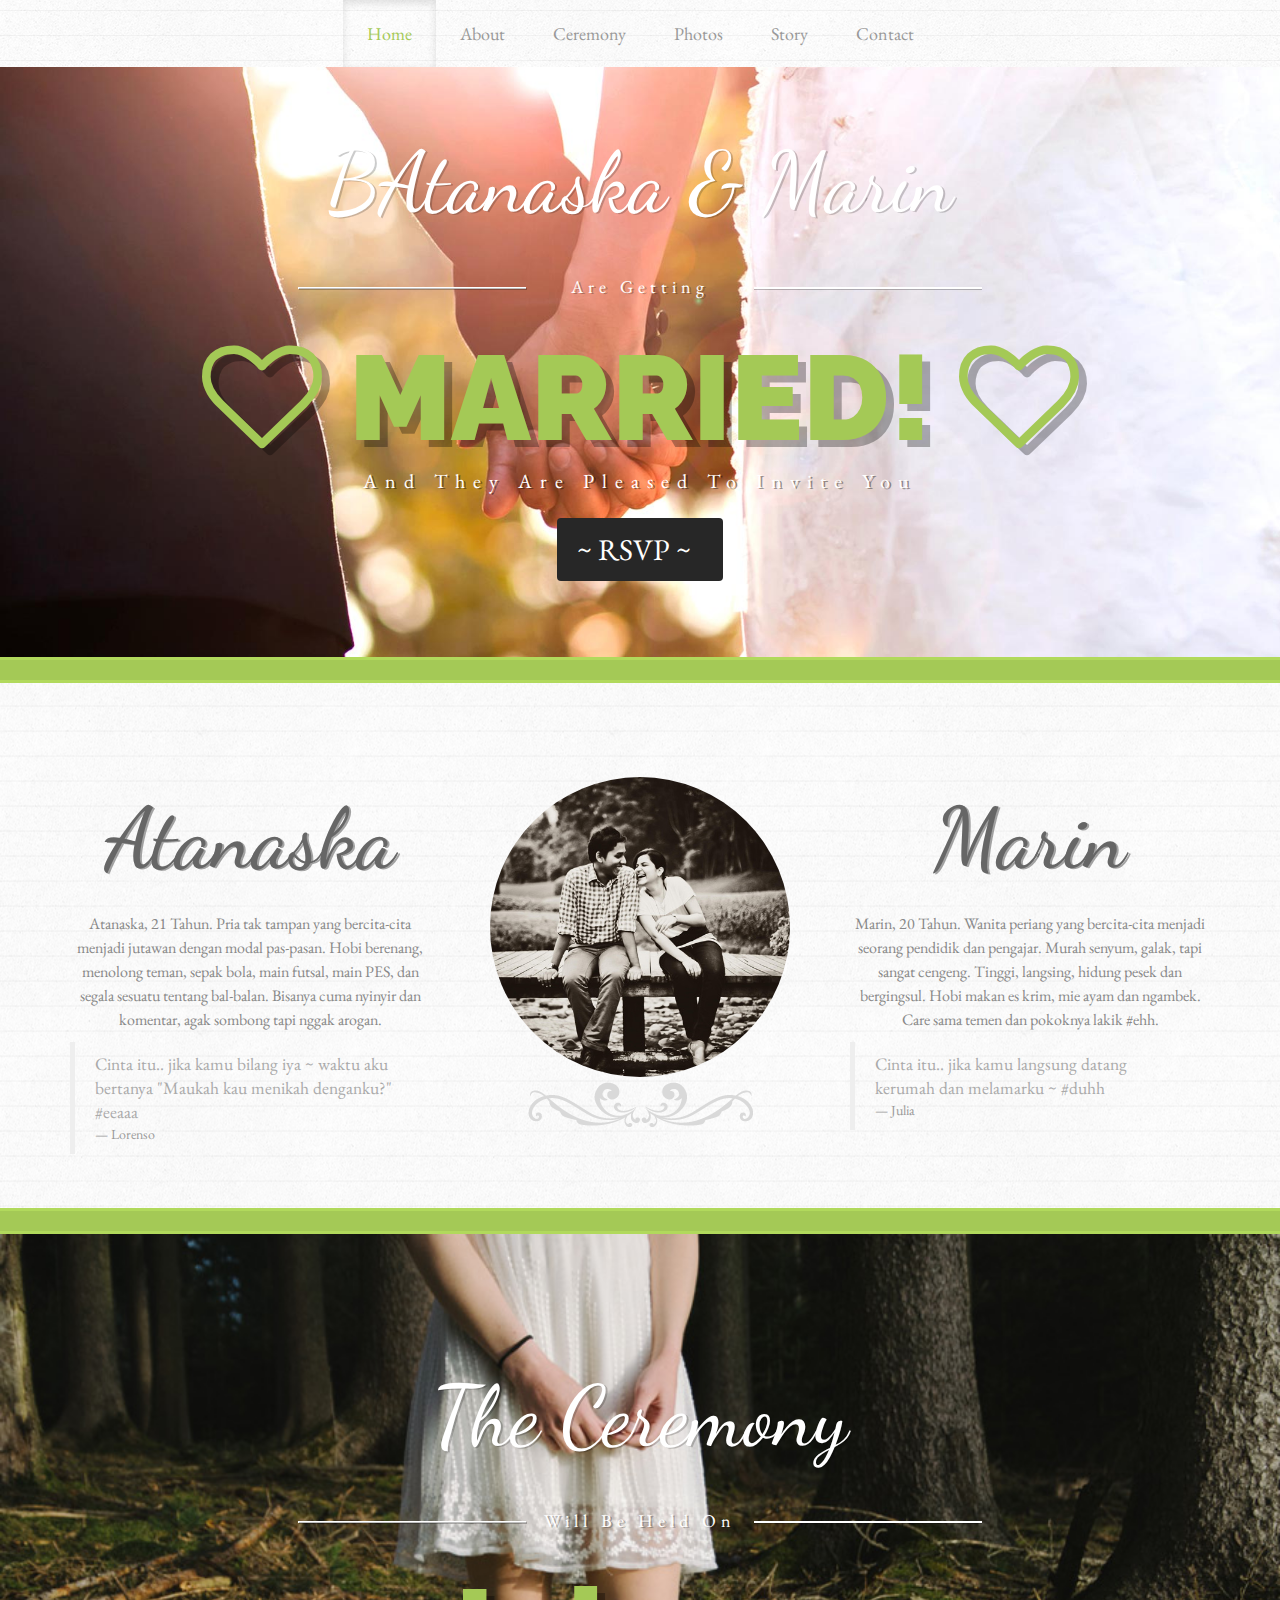
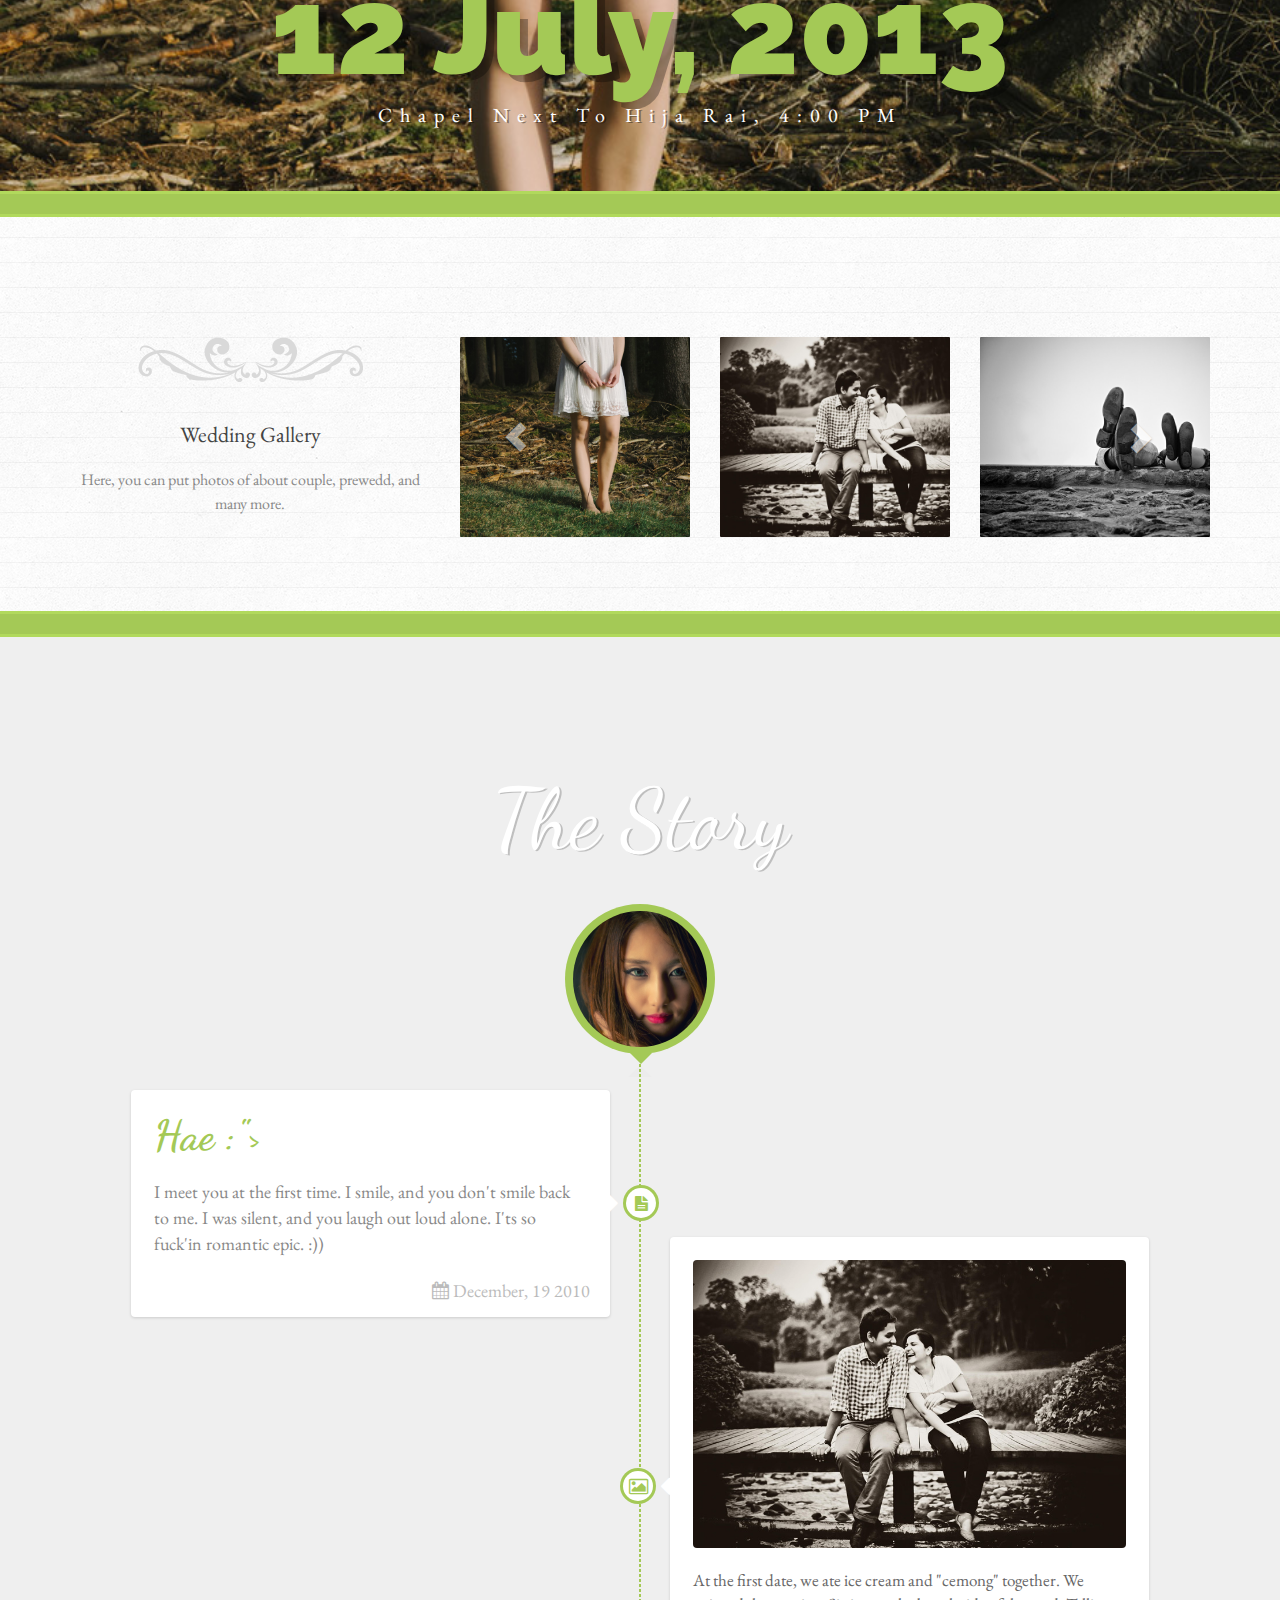
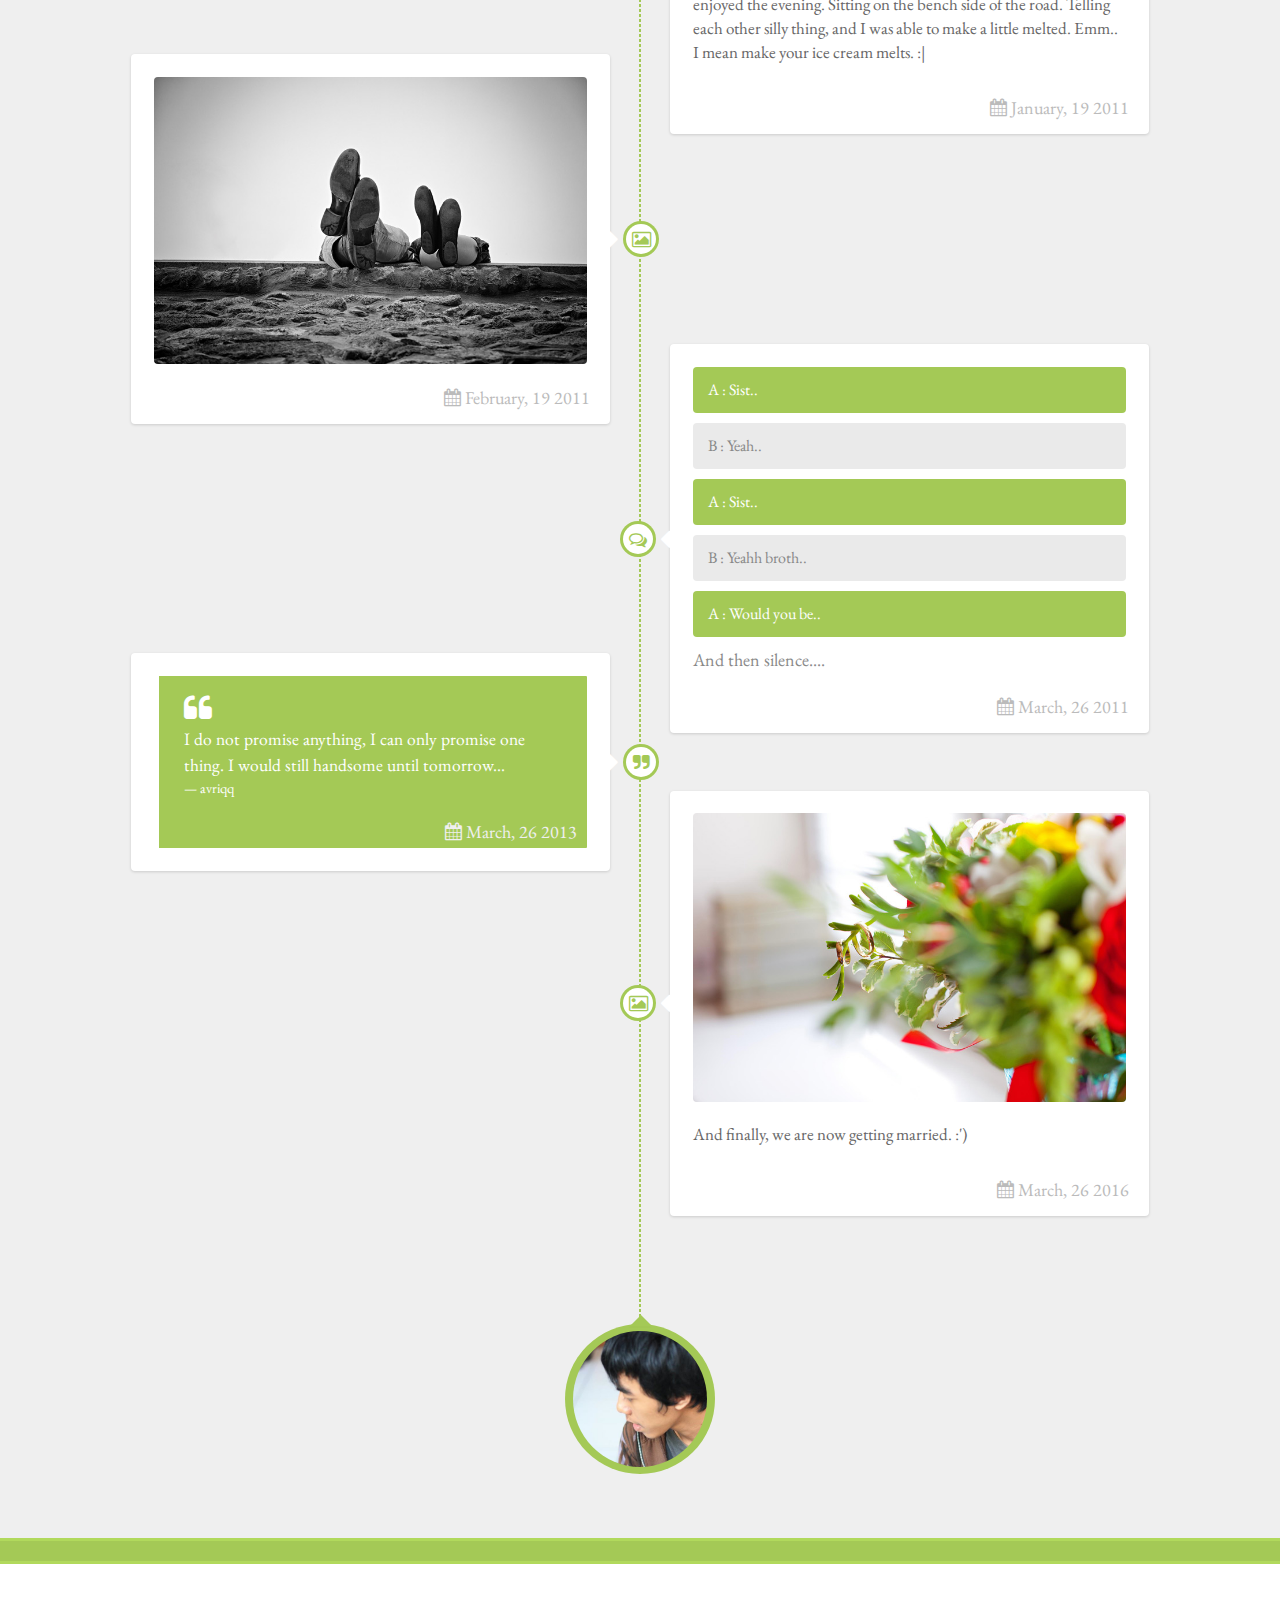
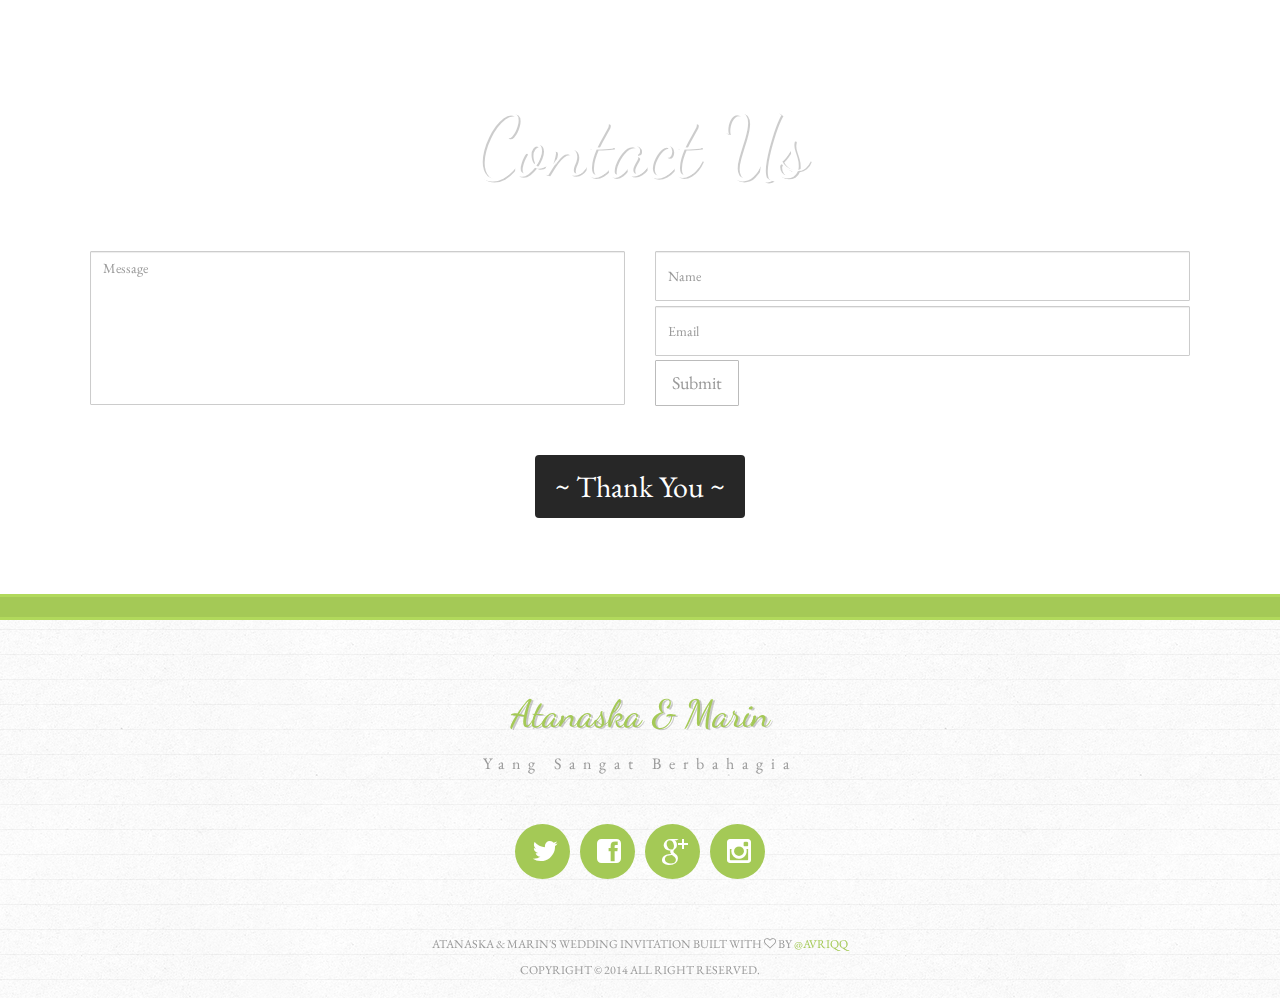
<file: public_html/index.html>
<!DOCTYPE html>
<html lang="en">
  <head>
    <meta charset="utf-8">
    <meta name="viewport" content="width=device-width, initial-scale=1.0">
    <meta http-equiv="X-UA-Compatible" content="IE=Edge,chrome=1">
    <meta name="description" content="ditinggal rabi responsive wedding invitation theme built with bootstrap">
    <meta name="author" content="afriq yasin ramadhan">
    <link rel="shortcut icon" href="img/favicon.png">

    <title>Обичам те, патладжанче мое!</title>

    <!-- Bootstrap core CSS -->
    <link href="css/bootstrap.css" rel="stylesheet">

    <!-- Custom styles for this template -->
    <link href="http://fonts.googleapis.com/css?family=Dancing+Script:700" rel="stylesheet" type="text/css">
    <link href="http://fonts.googleapis.com/css?family=EB+Garamond" rel="stylesheet" type="text/css">
    <link href="http://fonts.googleapis.com/css?family=Raleway:900" rel="stylesheet" type="text/css">
    <link href="css/animate.css" rel="stylesheet">
    <link href="css/font-awesome.min.css" rel="stylesheet">
    <link href="css/colorbox.css" rel="stylesheet">
    <link href="css/style.css" rel="stylesheet">
    <link href="css/responsive.css" rel="stylesheet">

    <link href="css/marin.css" rel="stylesheet">

    <!-- HTML5 shim and Respond.js IE8 support of HTML5 elements and media queries -->
    <!--[if lt IE 9]>
      <script src="js/html5shiv.js"></script>
      <script src="js/respond.min.js"></script>
    <![endif]-->
  </head>

  <body data-spy="scroll" data-target=".navbar-default">

  	<!-- begin:navbar -->
    <nav class="navbar navbar-default navbar-fixed-top" role="navigation">
      <div class="container">
        <!-- Brand and toggle get grouped for better mobile display -->
        <div class="navbar-header">
          <button type="button" class="navbar-toggle" data-toggle="collapse" data-target="#bs-example-navbar-collapse-1">
            <span class="sr-only">Toggle navigation</span>
            <span class="icon-bar"></span>
            <span class="icon-bar"></span>
            <span class="icon-bar"></span>
          </button>
          <a class="navbar-brand visible-xs" href="#home">Atanaska & Marin</a>
        </div>

        <!-- Collect the nav links, forms, and other content for toggling -->
        <div class="collapse navbar-collapse" id="bs-example-navbar-collapse-1">
          <ul class="nav navbar-nav">
            <li class="active"><a href="#home">Home</a></li>
          	<li><a href="#about">About</a></li>
          	<li><a href="#ceremony">Ceremony</a></li>
          	<li><a href="#photos">Photos</a></li>
          	<li><a href="#story">Story</a></li>
          	<li><a href="#contact">Contact</a></li>
          </ul>
        </div><!-- /.navbar-collapse -->
      </div>
    </nav>
    <!-- end:navbar -->

    <!-- begin:home -->
    <section id="home" style="background: url(img/img01.jpg);">
    	<div class="container">
    		<div class="row">
    			<div class="col-md-12">
    				<h1>BAtanaska & Marin</h1>
					<h3><span>Are getting</span></h3>
					<!-- <div class="line"><h3>Are getting</h3></div> -->
					<h2><i class="fa fa-heart-o"></i> MARRIED! <i class="fa fa-heart-o"></i></h2>
					<h4>And They are pleased to Invite you</h4>
					<h5><span id="rsvp-span">~ RSVP ~ &nbsp; <span style="display:none;" id="rsvp-email-div"><input  id="rsvp-input" placeholder="Email" /> &nbsp; <button id="rsvp-go">Go!</button></span></span></h5>
    			</div>
    		</div>
    	</div>
    </section>
    <!-- end:home -->
	   
     <!--  begin: rsvp form -->
    <section id="rsvp-form">
    <div class="about-inner">
      <div class="container">
        <div class="row">
          <div class="col-md-3">Ime</div>
          <div class="col-md-9"><input value="" /></div>
        </div>
        <div class="row">
          <div class="col-md-3">Ime</div>
          <div class="col-md-9"><input value="" /></div>
        </div>
        <div class="row">
          <div class="col-md-3">Ime</div>
          <div class="col-md-9"><input value="" /></div>
        </div>
        <div class="row">
          <div class="col-md-3">Ime</div>
          <div class="col-md-9"><input value="" /></div>
        </div>
      </div>
      
    </div>
  </section>
    <!--  end: rsvp form -->

	<!-- begin:about -->
	<section id="about">
		<div class="about-inner">
			<div class="container">
				<div class="row">
					<div class="col-md-4">
						<h2>Atanaska</h2>
						<p>Atanaska, 21 Tahun. Pria tak tampan yang bercita-cita menjadi jutawan dengan modal pas-pasan.
						Hobi berenang, menolong teman, sepak bola, main futsal, main PES, dan segala sesuatu tentang bal-balan.
						Bisanya cuma nyinyir dan komentar, agak sombong tapi nggak arogan. </p>
						<blockquote>
							Cinta itu.. jika kamu bilang iya ~ waktu aku bertanya "Maukah kau menikah denganku?" #eeaaa
							<small>Lorenso</small>
						</blockquote>
					</div>
					<!-- break -->

					<div class="col-md-4">
						<div class="about-img-container" style="background: url(img/img05.jpg) center;"></div>
						<img src="img/bottom.png" class="about-img img-responsive">
					</div>
					<!-- break -->

					<div class="col-md-4">
						<h2>Marin</h2>
						<p>Marin, 20 Tahun. Wanita periang yang bercita-cita menjadi seorang pendidik dan pengajar.
						Murah senyum, galak, tapi sangat cengeng. Tinggi, langsing, hidung pesek dan bergingsul.
						Hobi makan es krim, mie ayam dan ngambek. Care sama temen dan pokoknya lakik #ehh.</p>
						<blockquote>
							Cinta itu.. jika kamu langsung datang kerumah dan melamarku ~ #duhh
							<small>Julia</small>
						</blockquote>
					</div>
					<!-- break -->

				</div>
			</div>
		</div>
	</section>
	<!-- end:about -->

	<!-- begin:ceremony -->
	<section id="ceremony" style="background: url(img/img04.jpg);">
		<div class="container">
			<div class="row">
				<div class="col-md-12">
					<h1>The Ceremony</h1>
					<h3><span>Will Be Held On</span></h3>
					<h2>12 July, 2013</h2>
					<!-- <h5><span>~ July ~</span></h5> -->
					<h4>Chapel next to Hija Rai,  4:00 PM</h4>
				</div>
			</div>
		</div>
	</section>
	<!-- end:ceremony -->

	<!-- begin:photos -->
	<section id="photos">
		<div class="container">
			<div class="row">
				<div class="col-md-4">
					<img src="img/bottom.png" class="about-img img-responsive">
					<h2>Wedding Gallery</h2>
					<p>Here, you can put photos of about couple, prewedd, and many more.</p>
				</div>
				<!-- break -->

				<div class="col-md-8">
					<div id="wedding-photo" class="carousel slide" data-ride="carousel">
				      <div class="carousel-inner">
				        <div class="item">
				          <div class="row">
				          	<div class="col-md-4 col-sm-4 col-xs-12 animated fadeInLeftBig">	
				          		<a href="img/img01.jpg" class="gallery-images">
				          			<div class="photo-gallery" style="background: url(img/img01.jpg);"></div>
				          		</a>
				          	</div>
				          	<div class="col-md-4 col-sm-4 col-xs-12 animated fadeInDownBig">
				          		<a href="img/img02.jpg" class="gallery-images">
				          			<div class="photo-gallery" style="background: url(img/img02.jpg);"></div>
				          		</a>
				          	</div>
				          	<div class="col-md-4 col-sm-4 col-xs-12 animated fadeInRightBig">
				          		<a href="img/img03.jpg" class="gallery-images">
				          			<div class="photo-gallery" style="background: url(img/img03.jpg);"></div>
				          		</a>
				          	</div>
				          </div>
				        </div>
				        <div class="item active">
				          <div class="row">
				          	<div class="col-md-4 col-sm-4 col-xs-12 animated fadeInRightBig">	
				          		<a href="img/img04.jpg" class="gallery-images">
				          			<div class="photo-gallery" style="background: url(img/img04.jpg);"></div>
				          		</a>
				          	</div>
				          	<div class="col-md-4 col-sm-4 col-xs-12 animated fadeInUpBig">
				          		<a href="img/img05.jpg" class="gallery-images">
				          			<div class="photo-gallery" style="background: url(img/img05.jpg);"></div>
				          		</a>
				          	</div>
				          	<div class="col-md-4 col-sm-4 col-xs-12 animated fadeInLeftBig">
				          		<a href="img/img06.jpg" class="gallery-images">
				          			<div class="photo-gallery" style="background: url(img/img06.jpg);"></div>
				          		</a>
				          	</div>
				          </div>
				        </div>
				      </div>
				      <a class="left carousel-control" href="#wedding-photo" data-slide="prev">
				        <span class="glyphicon glyphicon-chevron-left"></span>
				      </a>
				      <a class="right carousel-control" href="#wedding-photo" data-slide="next">
				        <span class="glyphicon glyphicon-chevron-right"></span>
				      </a>
				    </div>
				</div>
			</div>
		</div>
	</section>
	<!-- end:photos -->

	<!-- begin:story -->
	<section id="story">
		<div class="container">
			<div class="row">
				<div class="col-md-12">
					<h2>The Story</h2>
					<ul class="content">
						<li>
							<h3 class="content-avatar avatar-top">
								<div class="img-avatar" style="background: url(img/img08.jpg);"></div>
							</h3>
							<ul>
								<!-- begin:content-text -->
								<li class="content-item content-text">
									<h3>Hae :"></h3>
									<div class="text">I meet you at the first time. I smile, and you don't smile back to me. I was silent, and you laugh out loud alone. I'ts so fuck'in romantic epic. :))</div>
									<time datetime=""><i class="fa fa-calendar"></i> December, 19 2010</time>
								</li>
								<!-- end:content-text -->

								<!-- begin:content-photo -->
								<li class="content-item content-photo">
									<img src="img/img05.jpg" alt="ditinggal rabi - together">	
									<p class="caption">At the first date, we ate ice cream and "cemong" together. We enjoyed the evening. Sitting on the bench side of the road. Telling each other silly thing, and I was able to make a little melted. Emm.. I mean make your ice cream melts. :|</p>
									<time datetime=""><i class="fa fa-calendar"></i> January, 19 2011</time>
								</li>
								<!-- end:content-photo -->

								<!-- begin:content-photo -->
								<li class="content-item content-photo">
									<img src="img/img06.jpg" alt="ditinggal rabi - sleep together">
									<time datetime=""><i class="fa fa-calendar"></i> February, 19 2011</time>	
								</li>
								<!-- end:content-photo -->

								<!-- begin:content-chat -->
								<li class="content-item content-chat">
									<p class="text chat odd">A : Sist..</p>
									<p class="text chat even">B : Yeah..</p>
									<p class="text chat odd">A : Sist..</p>
									<p class="text chat even">B : Yeahh broth..</p>
									<p class="text chat odd">A : Would you be..</p>
									And then silence....
									<time datetime=""><i class="fa fa-calendar"></i> March, 26 2011</time>
								</li>
								<!-- end:content-chat -->

								<!-- begin:content-quote -->
								<li class="content-item content-quote">
									<blockquote>
										<p>I do not promise anything, I can only promise one thing. I would still handsome until tomorrow... <small>avriqq</small></p>
										<time datetime=""><i class="fa fa-calendar"></i> March, 26 2013</time>
									</blockquote>
								</li>
								<!-- end:content-quote -->

								<!-- begin:content-photo -->
								<li class="content-item content-photo">
									<img src="img/img07.jpg" alt="ditinggal rabi - wedding ring">
									<p class="caption">And finally, we are now getting married. :')</p>
									<time datetime=""><i class="fa fa-calendar"></i> March, 26 2016</time>
								</li>
								<!-- end:content-photo -->

								
							</ul>
						</li>

						<li class="content-end">
							<h3 class="content-avatar avatar-end">
								<div class="img-avatar" style="background: url(img/avatar.png);"></div>
							</h3>
						</li>
					</ul>
				</div>
			</div>
		</div>
	</section>
	<!-- end:story -->
	
	<!-- begin:contact -->
	<section id="contact">
		<div id="maps"></div>
		<div class="container">
			<div class="row">
				<div class="col-md-12">
					<h2>Contact Us</h2>
					<div class="contact-container">
						<div class="row">
							<form>
							<div class="col-md-6 col-sm-6">
								<textarea rows="7" class="form-control no-resize" placeholder="Message"></textarea>
							</div>
							<!-- break -->

							<div class="col-md-6 col-sm-6">
								<input type="text" class="form-control" placeholder="Name">
								<input type="email" class="form-control" placeholder="Email">
								<input type="submit" value="Submit" class="btn btn-lg btn-green" />
							</div>
							</form>
						</div>
					</div>
					<h5><span>~ Thank you ~</span></h5>
				</div>
			</div>
		</div>
	</section>
	<!-- end:contact -->

	<!-- begin:copyright -->
	<section id="copyright">
		<div class="container">
			<div class="row">
				<div class="col-md-12">
					<h2>Atanaska & Marin</h2>
					<h3>Yang sangat berbahagia</h3>
				</div>
			</div>

			<div class="row">
				<div class="col-md-12">
					<ul class="list-inline social-icon">
						<li><a href="#" class="icon-twitter" rel="tooltip" title="Twitter" data-placement="top"><i class="fa fa-twitter"></i></a></li>
						<li><a href="#" class="icon-facebook" rel="tooltip" title="Facebook" data-placement="top"><i class="fa fa-facebook-square"></i></a></li>
						<li><a href="#" class="icon-google" rel="tooltip" title="Google Plus" data-placement="top"><i class="fa fa-google-plus"></i></a></li>
						<li><a href="#" class="icon-instagram" rel="tooltip" title="Instagram" data-placement="top"><i class="fa fa-instagram"></i></a></li>
					</ul>
				</div>
			</div>

			<div class="row">
				<div class="col-md-12">
					<p>Atanaska & Marin's Wedding Invitation built with <i class="fa fa-heart-o"></i> by <a href="http://about.me/avriqq" target="_blank">@avriqq</a></p>
					<p>Copyright &copy; 2014 All Right Reserved.</p>
				</div>
			</div>
		</div>
	</section>
	<!-- end:copyright -->


	<!-- Bootstrap core JavaScript
    ================================================== -->
    <!-- Placed at the end of the document so the pages load faster -->
    <script src="js/jquery.js"></script>
    <script src="js/bootstrap.js"></script>
     <script type="text/javascript" src="http://maps.google.com/maps/api/js?sensor=false&amp;language=en"></script>
    <script src="js/gmap3.js"></script>
    <script src="js/jquery.colorbox.js"></script>
    <script src="js/jquery.easing.js"></script> 
    <script src="js/script.js"></script>
  </body>
</html>
</file>
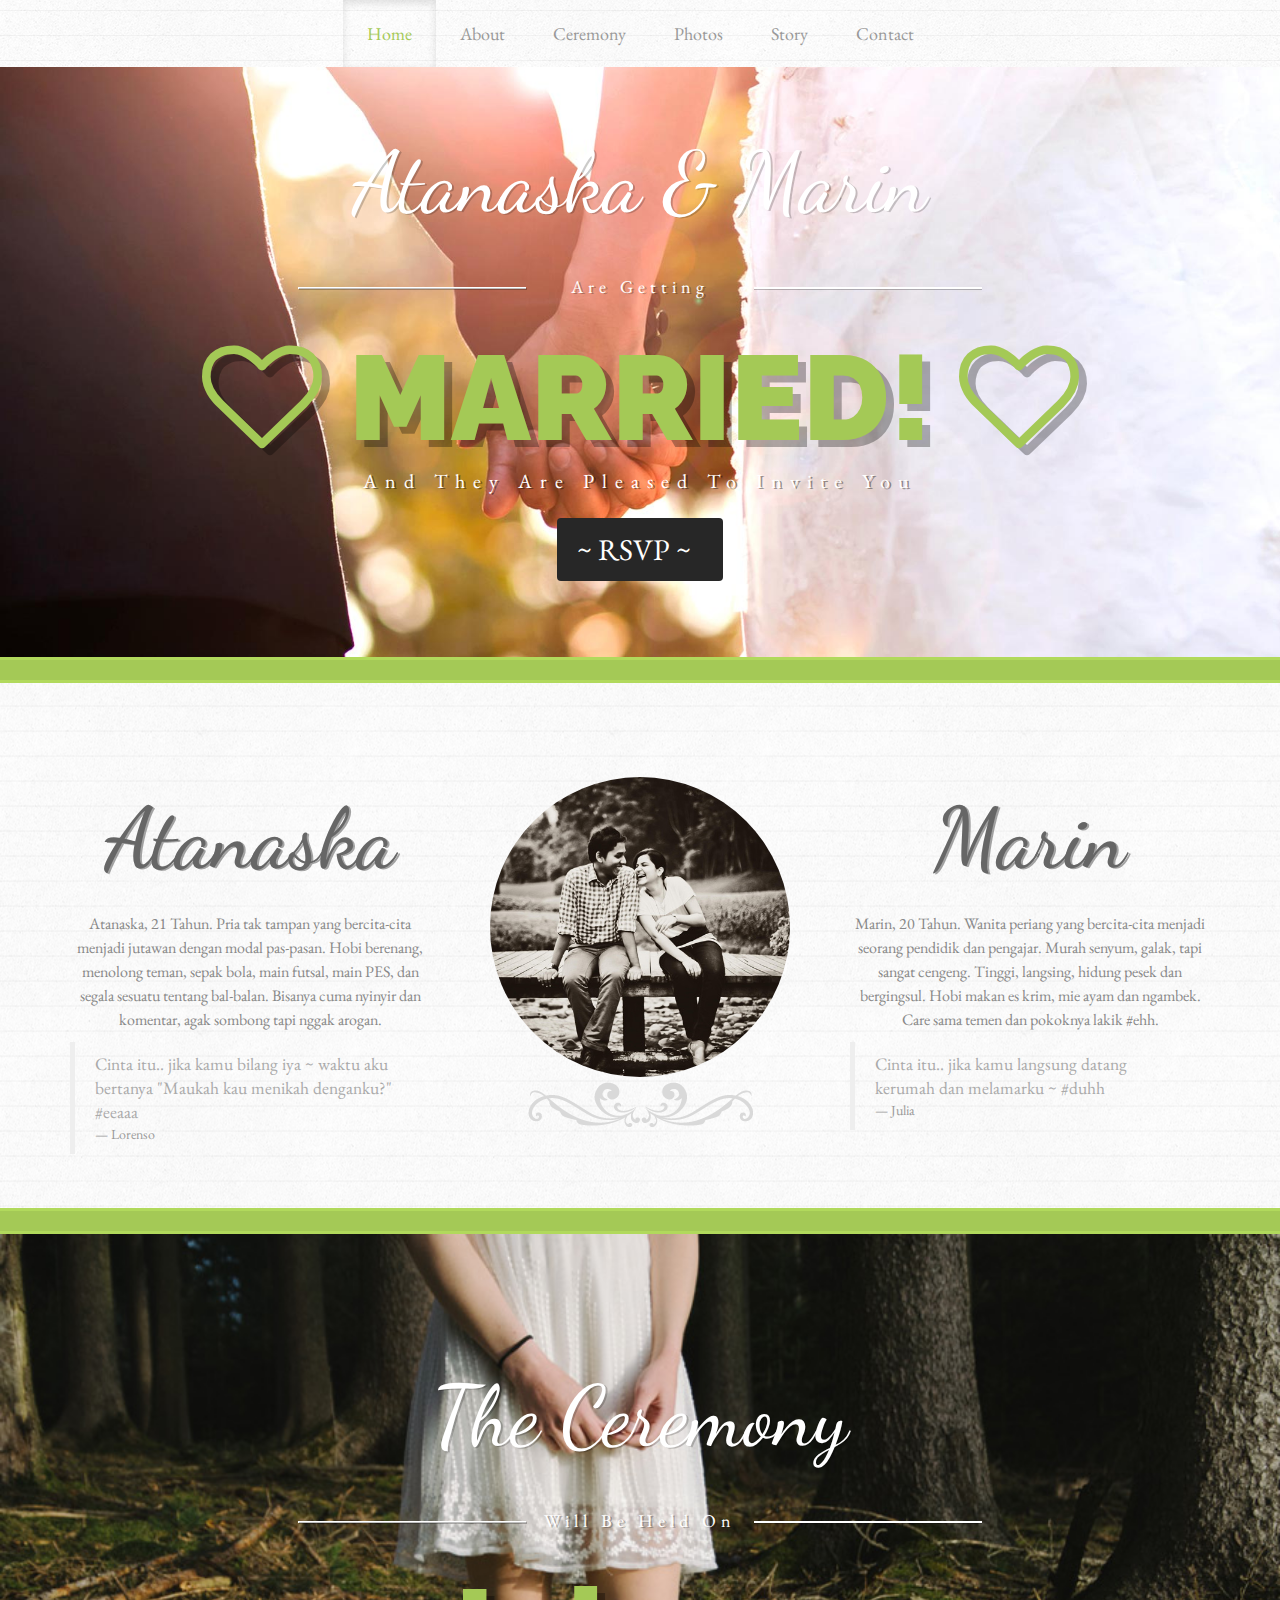
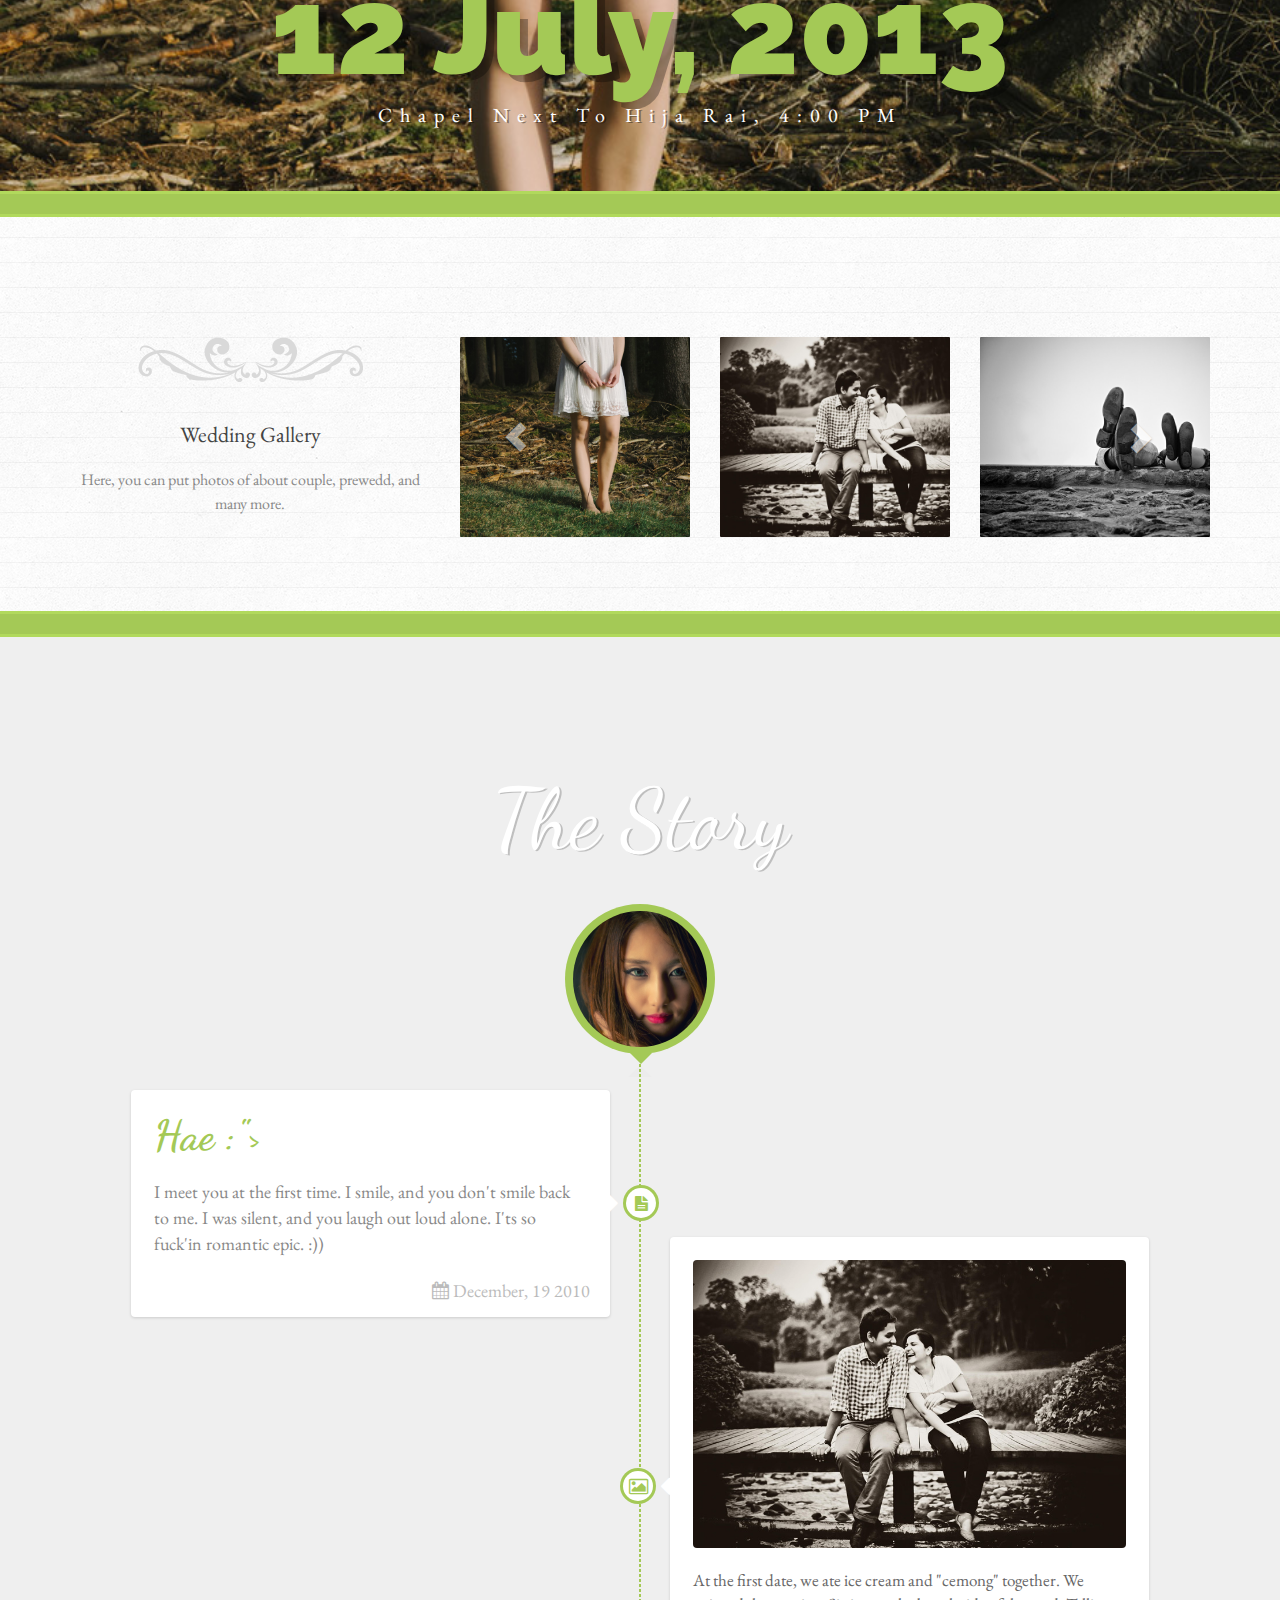
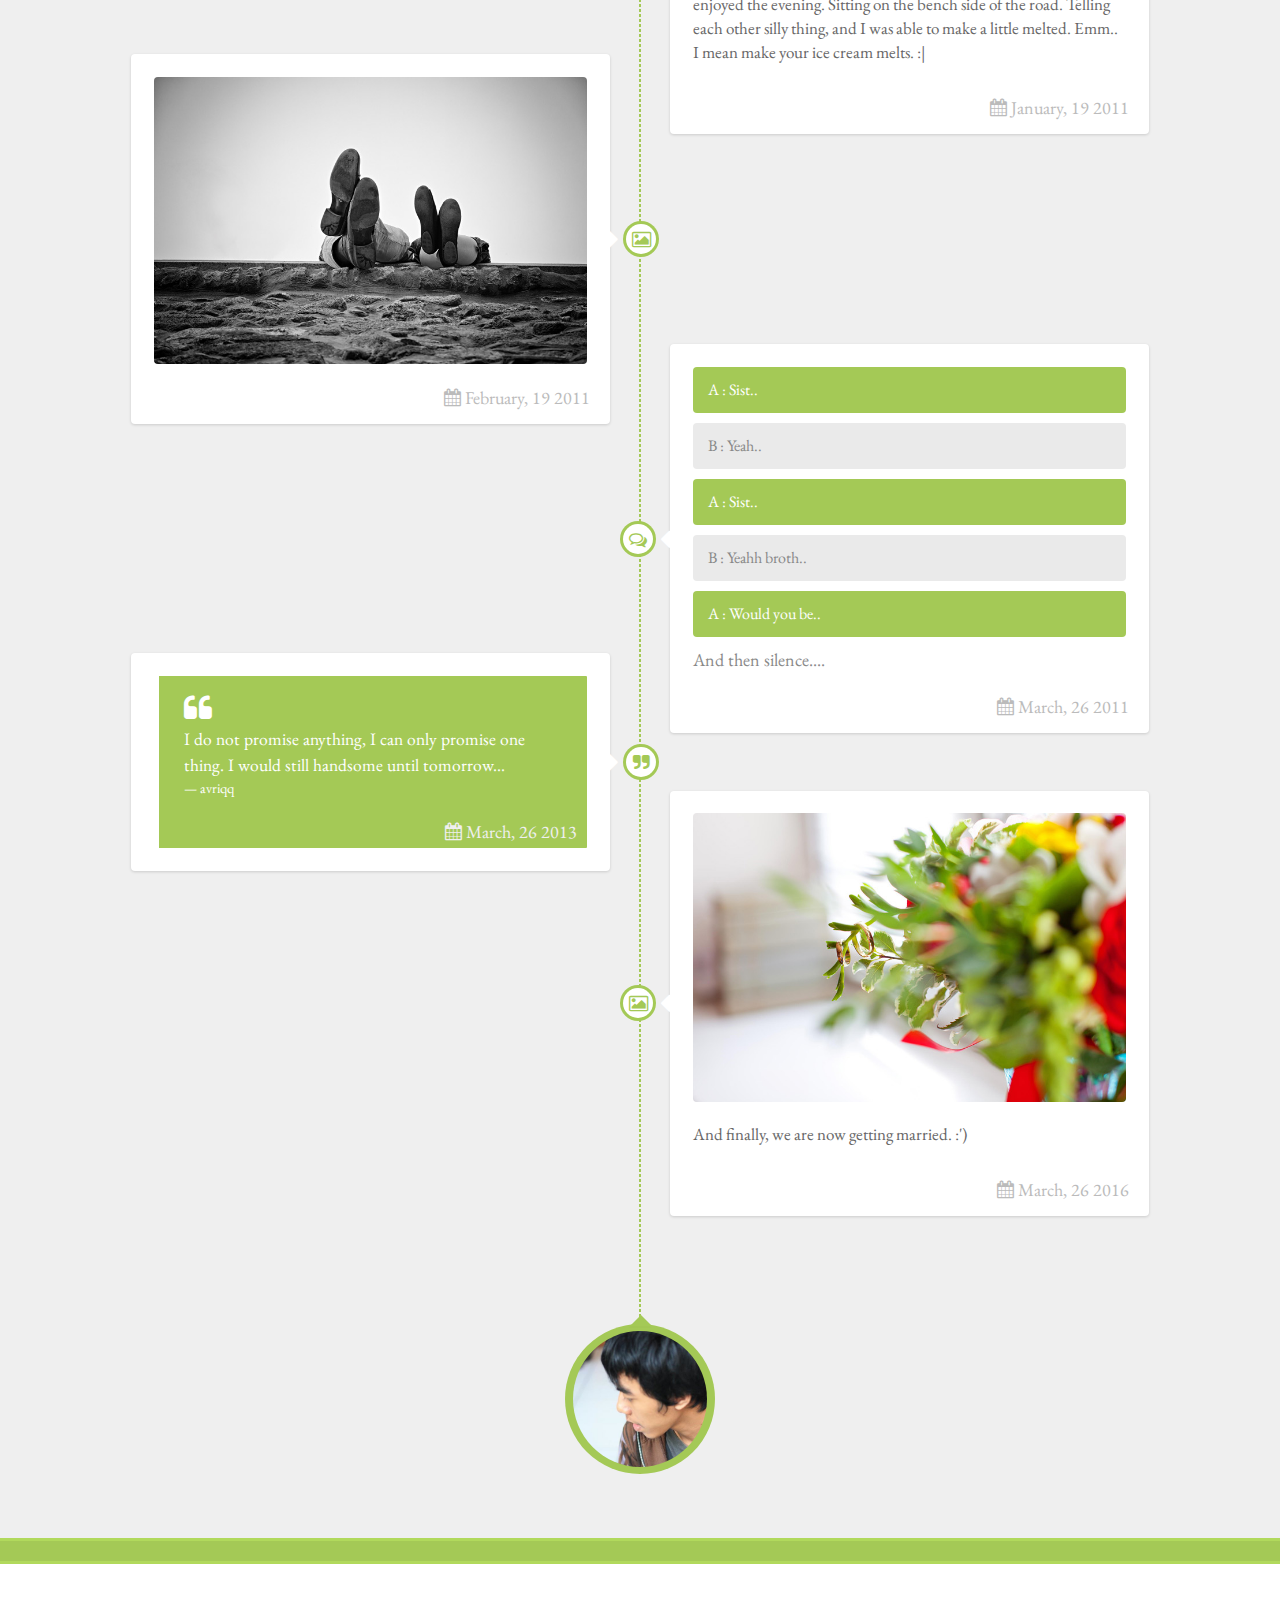
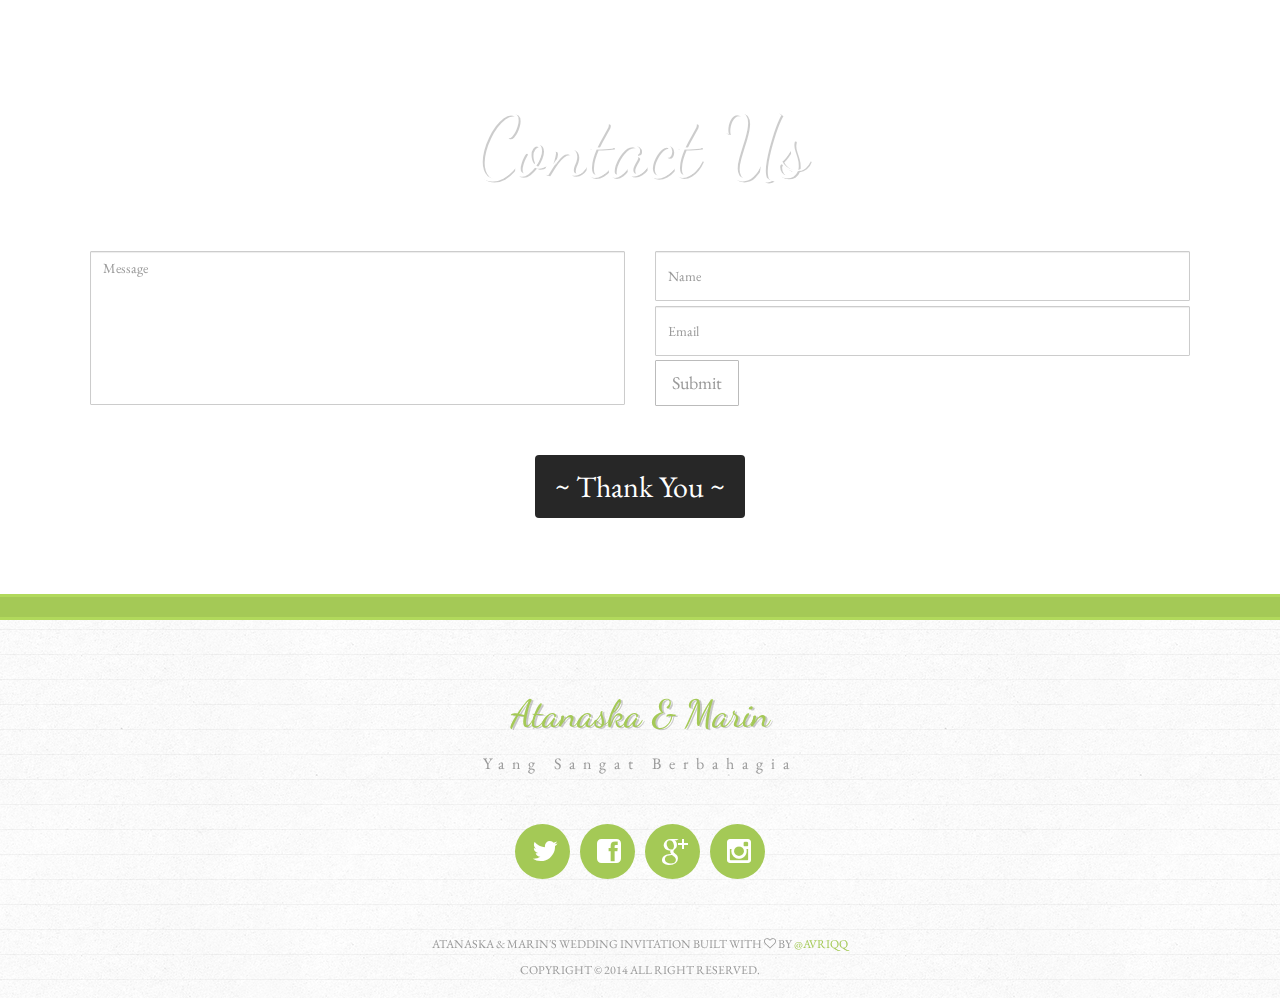
<file: kopie/public_html/index.html>
<!DOCTYPE html>
<html lang="en">
  <head>
    <meta charset="utf-8">
    <meta name="viewport" content="width=device-width, initial-scale=1.0">
    <meta http-equiv="X-UA-Compatible" content="IE=Edge,chrome=1">
    <meta name="description" content="ditinggal rabi responsive wedding invitation theme built with bootstrap">
    <meta name="author" content="afriq yasin ramadhan">
    <link rel="shortcut icon" href="img/favicon.png">

    <title>Обичам те, патладжанче мое!</title>

    <!-- Bootstrap core CSS -->
    <link href="css/bootstrap.css" rel="stylesheet">

    <!-- Custom styles for this template -->
    <link href="http://fonts.googleapis.com/css?family=Dancing+Script:700" rel="stylesheet" type="text/css">
    <link href="http://fonts.googleapis.com/css?family=EB+Garamond" rel="stylesheet" type="text/css">
    <link href="http://fonts.googleapis.com/css?family=Raleway:900" rel="stylesheet" type="text/css">
    <link href="css/animate.css" rel="stylesheet">
    <link href="css/font-awesome.min.css" rel="stylesheet">
    <link href="css/colorbox.css" rel="stylesheet">
    <link href="css/style.css" rel="stylesheet">
    <link href="css/responsive.css" rel="stylesheet">

    <link href="css/marin.css" rel="stylesheet">

    <!-- HTML5 shim and Respond.js IE8 support of HTML5 elements and media queries -->
    <!--[if lt IE 9]>
      <script src="js/html5shiv.js"></script>
      <script src="js/respond.min.js"></script>
    <![endif]-->
  </head>

  <body data-spy="scroll" data-target=".navbar-default">

  	<!-- begin:navbar -->
    <nav class="navbar navbar-default navbar-fixed-top" role="navigation">
      <div class="container">
        <!-- Brand and toggle get grouped for better mobile display -->
        <div class="navbar-header">
          <button type="button" class="navbar-toggle" data-toggle="collapse" data-target="#bs-example-navbar-collapse-1">
            <span class="sr-only">Toggle navigation</span>
            <span class="icon-bar"></span>
            <span class="icon-bar"></span>
            <span class="icon-bar"></span>
          </button>
          <a class="navbar-brand visible-xs" href="#home">Atanaska & Marin</a>
        </div>

        <!-- Collect the nav links, forms, and other content for toggling -->
        <div class="collapse navbar-collapse" id="bs-example-navbar-collapse-1">
          <ul class="nav navbar-nav">
            <li class="active"><a href="#home">Home</a></li>
          	<li><a href="#about">About</a></li>
          	<li><a href="#ceremony">Ceremony</a></li>
          	<li><a href="#photos">Photos</a></li>
          	<li><a href="#story">Story</a></li>
          	<li><a href="#contact">Contact</a></li>
          </ul>
        </div><!-- /.navbar-collapse -->
      </div>
    </nav>
    <!-- end:navbar -->

    <!-- begin:home -->
    <section id="home" style="background: url(img/img01.jpg);">
    	<div class="container">
    		<div class="row">
    			<div class="col-md-12">
    				<h1>Atanaska & Marin</h1>
					<h3><span>Are getting</span></h3>
					<!-- <div class="line"><h3>Are getting</h3></div> -->
					<h2><i class="fa fa-heart-o"></i> MARRIED! <i class="fa fa-heart-o"></i></h2>
					<h4>And They are pleased to Invite you</h4>
					<h5><span id="rsvp-span">~ RSVP ~ &nbsp; <span style="display:none;" id="rsvp-email-div"><input  id="rsvp-input" placeholder="Email" /> &nbsp; <button id="rsvp-go">Go!</button></span></span></h5>
    			</div>
    		</div>
    	</div>
    </section>
    <!-- end:home -->
	   
     <!--  begin: rsvp form -->
    <section id="rsvp-form">
    <div class="about-inner">
      <div class="container">
        <div class="row">
          <div class="col-md-3">Ime</div>
          <div class="col-md-9"><input value="" /></div>
        </div>
        <div class="row">
          <div class="col-md-3">Ime</div>
          <div class="col-md-9"><input value="" /></div>
        </div>
        <div class="row">
          <div class="col-md-3">Ime</div>
          <div class="col-md-9"><input value="" /></div>
        </div>
        <div class="row">
          <div class="col-md-3">Ime</div>
          <div class="col-md-9"><input value="" /></div>
        </div>
      </div>
      
    </div>
  </section>
    <!--  end: rsvp form -->

	<!-- begin:about -->
	<section id="about">
		<div class="about-inner">
			<div class="container">
				<div class="row">
					<div class="col-md-4">
						<h2>Atanaska</h2>
						<p>Atanaska, 21 Tahun. Pria tak tampan yang bercita-cita menjadi jutawan dengan modal pas-pasan.
						Hobi berenang, menolong teman, sepak bola, main futsal, main PES, dan segala sesuatu tentang bal-balan.
						Bisanya cuma nyinyir dan komentar, agak sombong tapi nggak arogan. </p>
						<blockquote>
							Cinta itu.. jika kamu bilang iya ~ waktu aku bertanya "Maukah kau menikah denganku?" #eeaaa
							<small>Lorenso</small>
						</blockquote>
					</div>
					<!-- break -->

					<div class="col-md-4">
						<div class="about-img-container" style="background: url(img/img05.jpg) center;"></div>
						<img src="img/bottom.png" class="about-img img-responsive">
					</div>
					<!-- break -->

					<div class="col-md-4">
						<h2>Marin</h2>
						<p>Marin, 20 Tahun. Wanita periang yang bercita-cita menjadi seorang pendidik dan pengajar.
						Murah senyum, galak, tapi sangat cengeng. Tinggi, langsing, hidung pesek dan bergingsul.
						Hobi makan es krim, mie ayam dan ngambek. Care sama temen dan pokoknya lakik #ehh.</p>
						<blockquote>
							Cinta itu.. jika kamu langsung datang kerumah dan melamarku ~ #duhh
							<small>Julia</small>
						</blockquote>
					</div>
					<!-- break -->

				</div>
			</div>
		</div>
	</section>
	<!-- end:about -->

	<!-- begin:ceremony -->
	<section id="ceremony" style="background: url(img/img04.jpg);">
		<div class="container">
			<div class="row">
				<div class="col-md-12">
					<h1>The Ceremony</h1>
					<h3><span>Will Be Held On</span></h3>
					<h2>12 July, 2013</h2>
					<!-- <h5><span>~ July ~</span></h5> -->
					<h4>Chapel next to Hija Rai,  4:00 PM</h4>
				</div>
			</div>
		</div>
	</section>
	<!-- end:ceremony -->

	<!-- begin:photos -->
	<section id="photos">
		<div class="container">
			<div class="row">
				<div class="col-md-4">
					<img src="img/bottom.png" class="about-img img-responsive">
					<h2>Wedding Gallery</h2>
					<p>Here, you can put photos of about couple, prewedd, and many more.</p>
				</div>
				<!-- break -->

				<div class="col-md-8">
					<div id="wedding-photo" class="carousel slide" data-ride="carousel">
				      <div class="carousel-inner">
				        <div class="item">
				          <div class="row">
				          	<div class="col-md-4 col-sm-4 col-xs-12 animated fadeInLeftBig">	
				          		<a href="img/img01.jpg" class="gallery-images">
				          			<div class="photo-gallery" style="background: url(img/img01.jpg);"></div>
				          		</a>
				          	</div>
				          	<div class="col-md-4 col-sm-4 col-xs-12 animated fadeInDownBig">
				          		<a href="img/img02.jpg" class="gallery-images">
				          			<div class="photo-gallery" style="background: url(img/img02.jpg);"></div>
				          		</a>
				          	</div>
				          	<div class="col-md-4 col-sm-4 col-xs-12 animated fadeInRightBig">
				          		<a href="img/img03.jpg" class="gallery-images">
				          			<div class="photo-gallery" style="background: url(img/img03.jpg);"></div>
				          		</a>
				          	</div>
				          </div>
				        </div>
				        <div class="item active">
				          <div class="row">
				          	<div class="col-md-4 col-sm-4 col-xs-12 animated fadeInRightBig">	
				          		<a href="img/img04.jpg" class="gallery-images">
				          			<div class="photo-gallery" style="background: url(img/img04.jpg);"></div>
				          		</a>
				          	</div>
				          	<div class="col-md-4 col-sm-4 col-xs-12 animated fadeInUpBig">
				          		<a href="img/img05.jpg" class="gallery-images">
				          			<div class="photo-gallery" style="background: url(img/img05.jpg);"></div>
				          		</a>
				          	</div>
				          	<div class="col-md-4 col-sm-4 col-xs-12 animated fadeInLeftBig">
				          		<a href="img/img06.jpg" class="gallery-images">
				          			<div class="photo-gallery" style="background: url(img/img06.jpg);"></div>
				          		</a>
				          	</div>
				          </div>
				        </div>
				      </div>
				      <a class="left carousel-control" href="#wedding-photo" data-slide="prev">
				        <span class="glyphicon glyphicon-chevron-left"></span>
				      </a>
				      <a class="right carousel-control" href="#wedding-photo" data-slide="next">
				        <span class="glyphicon glyphicon-chevron-right"></span>
				      </a>
				    </div>
				</div>
			</div>
		</div>
	</section>
	<!-- end:photos -->

	<!-- begin:story -->
	<section id="story">
		<div class="container">
			<div class="row">
				<div class="col-md-12">
					<h2>The Story</h2>
					<ul class="content">
						<li>
							<h3 class="content-avatar avatar-top">
								<div class="img-avatar" style="background: url(img/img08.jpg);"></div>
							</h3>
							<ul>
								<!-- begin:content-text -->
								<li class="content-item content-text">
									<h3>Hae :"></h3>
									<div class="text">I meet you at the first time. I smile, and you don't smile back to me. I was silent, and you laugh out loud alone. I'ts so fuck'in romantic epic. :))</div>
									<time datetime=""><i class="fa fa-calendar"></i> December, 19 2010</time>
								</li>
								<!-- end:content-text -->

								<!-- begin:content-photo -->
								<li class="content-item content-photo">
									<img src="img/img05.jpg" alt="ditinggal rabi - together">	
									<p class="caption">At the first date, we ate ice cream and "cemong" together. We enjoyed the evening. Sitting on the bench side of the road. Telling each other silly thing, and I was able to make a little melted. Emm.. I mean make your ice cream melts. :|</p>
									<time datetime=""><i class="fa fa-calendar"></i> January, 19 2011</time>
								</li>
								<!-- end:content-photo -->

								<!-- begin:content-photo -->
								<li class="content-item content-photo">
									<img src="img/img06.jpg" alt="ditinggal rabi - sleep together">
									<time datetime=""><i class="fa fa-calendar"></i> February, 19 2011</time>	
								</li>
								<!-- end:content-photo -->

								<!-- begin:content-chat -->
								<li class="content-item content-chat">
									<p class="text chat odd">A : Sist..</p>
									<p class="text chat even">B : Yeah..</p>
									<p class="text chat odd">A : Sist..</p>
									<p class="text chat even">B : Yeahh broth..</p>
									<p class="text chat odd">A : Would you be..</p>
									And then silence....
									<time datetime=""><i class="fa fa-calendar"></i> March, 26 2011</time>
								</li>
								<!-- end:content-chat -->

								<!-- begin:content-quote -->
								<li class="content-item content-quote">
									<blockquote>
										<p>I do not promise anything, I can only promise one thing. I would still handsome until tomorrow... <small>avriqq</small></p>
										<time datetime=""><i class="fa fa-calendar"></i> March, 26 2013</time>
									</blockquote>
								</li>
								<!-- end:content-quote -->

								<!-- begin:content-photo -->
								<li class="content-item content-photo">
									<img src="img/img07.jpg" alt="ditinggal rabi - wedding ring">
									<p class="caption">And finally, we are now getting married. :')</p>
									<time datetime=""><i class="fa fa-calendar"></i> March, 26 2016</time>
								</li>
								<!-- end:content-photo -->

								
							</ul>
						</li>

						<li class="content-end">
							<h3 class="content-avatar avatar-end">
								<div class="img-avatar" style="background: url(img/avatar.png);"></div>
							</h3>
						</li>
					</ul>
				</div>
			</div>
		</div>
	</section>
	<!-- end:story -->
	
	<!-- begin:contact -->
	<section id="contact">
		<div id="maps"></div>
		<div class="container">
			<div class="row">
				<div class="col-md-12">
					<h2>Contact Us</h2>
					<div class="contact-container">
						<div class="row">
							<form>
							<div class="col-md-6 col-sm-6">
								<textarea rows="7" class="form-control no-resize" placeholder="Message"></textarea>
							</div>
							<!-- break -->

							<div class="col-md-6 col-sm-6">
								<input type="text" class="form-control" placeholder="Name">
								<input type="email" class="form-control" placeholder="Email">
								<input type="submit" value="Submit" class="btn btn-lg btn-green" />
							</div>
							</form>
						</div>
					</div>
					<h5><span>~ Thank you ~</span></h5>
				</div>
			</div>
		</div>
	</section>
	<!-- end:contact -->

	<!-- begin:copyright -->
	<section id="copyright">
		<div class="container">
			<div class="row">
				<div class="col-md-12">
					<h2>Atanaska & Marin</h2>
					<h3>Yang sangat berbahagia</h3>
				</div>
			</div>

			<div class="row">
				<div class="col-md-12">
					<ul class="list-inline social-icon">
						<li><a href="#" class="icon-twitter" rel="tooltip" title="Twitter" data-placement="top"><i class="fa fa-twitter"></i></a></li>
						<li><a href="#" class="icon-facebook" rel="tooltip" title="Facebook" data-placement="top"><i class="fa fa-facebook-square"></i></a></li>
						<li><a href="#" class="icon-google" rel="tooltip" title="Google Plus" data-placement="top"><i class="fa fa-google-plus"></i></a></li>
						<li><a href="#" class="icon-instagram" rel="tooltip" title="Instagram" data-placement="top"><i class="fa fa-instagram"></i></a></li>
					</ul>
				</div>
			</div>

			<div class="row">
				<div class="col-md-12">
					<p>Atanaska & Marin's Wedding Invitation built with <i class="fa fa-heart-o"></i> by <a href="http://about.me/avriqq" target="_blank">@avriqq</a></p>
					<p>Copyright &copy; 2014 All Right Reserved.</p>
				</div>
			</div>
		</div>
	</section>
	<!-- end:copyright -->


	<!-- Bootstrap core JavaScript
    ================================================== -->
    <!-- Placed at the end of the document so the pages load faster -->
    <script src="js/jquery.js"></script>
    <script src="js/bootstrap.js"></script>
     <script type="text/javascript" src="http://maps.google.com/maps/api/js?sensor=false&amp;language=en"></script>
    <script src="js/gmap3.js"></script>
    <script src="js/jquery.colorbox.js"></script>
    <script src="js/jquery.easing.js"></script> 
    <script src="js/script.js"></script>
  </body>
</html>
</file>
<file: public_html/css/colorbox.css>
/*
    Colorbox Core Style:
    The following CSS is consistent between example themes and should not be altered.
*/
#colorbox, #cboxOverlay, #cboxWrapper{position:absolute; top:0; left:0; z-index:9999; overflow:hidden;}
#cboxWrapper {max-width:none;}
#cboxOverlay{position:fixed; width:100%; height:100%;}
#cboxMiddleLeft, #cboxBottomLeft{clear:left;}
#cboxContent{position:relative;}
#cboxLoadedContent{overflow:auto; -webkit-overflow-scrolling: touch;}
#cboxTitle{margin:0;}
#cboxLoadingOverlay, #cboxLoadingGraphic{position:absolute; top:0; left:0; width:100%; height:100%;}
#cboxPrevious, #cboxNext, #cboxClose, #cboxSlideshow{cursor:pointer;}
.cboxPhoto{float:left; margin:auto; border:0; display:block; max-width:none; -ms-interpolation-mode:bicubic;}
.cboxIframe{width:100%; height:100%; display:block; border:0; padding:0; margin:0;}
#colorbox, #cboxContent, #cboxLoadedContent{box-sizing:content-box; -moz-box-sizing:content-box; -webkit-box-sizing:content-box;}

/* 
    User Style:
    Change the following styles to modify the appearance of Colorbox.  They are
    ordered & tabbed in a way that represents the nesting of the generated HTML.
*/
#cboxOverlay{background:#000;}
#colorbox{outline:0;}
    #cboxTopLeft{width:14px; height:14px; background:url(../img/controls.png) no-repeat 0 0;}
    #cboxTopCenter{height:14px; background:url(../img/border.png) repeat-x top left;}
    #cboxTopRight{width:14px; height:14px; background:url(../img/controls.png) no-repeat -36px 0;}
    #cboxBottomLeft{width:14px; height:43px; background:url(../img/controls.png) no-repeat 0 -32px;}
    #cboxBottomCenter{height:43px; background:url(../img/border.png) repeat-x bottom left;}
    #cboxBottomRight{width:14px; height:43px; background:url(../img/controls.png) no-repeat -36px -32px;}
    #cboxMiddleLeft{width:14px; background:url(../img/controls.png) repeat-y -175px 0;}
    #cboxMiddleRight{width:14px; background:url(../img/controls.png) repeat-y -211px 0;}
    #cboxContent{background:#fff; overflow:visible;}
        .cboxIframe{background:#fff;}
        #cboxError{padding:50px; border:1px solid #ccc;}
        #cboxLoadedContent{margin-bottom:5px;}
        #cboxLoadingOverlay{background:url(../img/loading_background.png) no-repeat center center;}
        #cboxLoadingGraphic{background:url(../img/loading.gif) no-repeat center center;}
        #cboxTitle{position:absolute; bottom:-25px; left:0; text-align:center; width:100%; font-weight:bold; color:#7C7C7C;}
        #cboxCurrent{position:absolute; bottom:-25px; left:58px; font-weight:bold; color:#7C7C7C;}

        /* these elements are buttons, and may need to have additional styles reset to avoid unwanted base styles */
        #cboxPrevious, #cboxNext, #cboxSlideshow, #cboxClose {border:0; padding:0; margin:0; overflow:visible;  position:absolute; bottom:-29px; background:url(../img/controls.png) no-repeat 0px 0px; width:23px; height:23px; text-indent:-9999px;}
        
        /* avoid outlines on :active (mouseclick), but preserve outlines on :focus (tabbed navigating) */
        #cboxPrevious:active, #cboxNext:active, #cboxSlideshow:active, #cboxClose:active {outline:0;}

        #cboxPrevious{left:0px; background-position: -51px -25px;}
        #cboxPrevious:hover{background-position:-51px 0px;}
        #cboxNext{left:27px; background-position:-75px -25px;}
        #cboxNext:hover{background-position:-75px 0px;}
        #cboxClose{right:0; background-position:-100px -25px;}
        #cboxClose:hover{background-position:-100px 0px;}

        .cboxSlideshow_on #cboxSlideshow{background-position:-125px 0px; right:27px;}
        .cboxSlideshow_on #cboxSlideshow:hover{background-position:-150px 0px;}
        .cboxSlideshow_off #cboxSlideshow{background-position:-150px -25px; right:27px;}
        .cboxSlideshow_off #cboxSlideshow:hover{background-position:-125px 0px;}
</file>
<file: public_html/css/style.css>
/*
	========================================
	DITINGGAL RABI WEDDING INVITATION THEME
	========================================
	
	@author			: @avriqq
	@version		: v1.1
	@date-create	: 02/26/2013
	@last-update	: 04/22/2014
	@file-name		: style

*/

/*
	========================================
	TABLE OF CONTENT
	========================================
	
	[1. IMPORT SOURCE]
	[2. GLOBAL STYLE]
	[3. NAVBAR]
	[4. HOME]
	[5. ABOUT]
	[6. CEREMONY]
	[7. PHOTOS]
	[8. STORY]
	[9. CONTACT]
	[10. COPYRIGHT]

*/


/*
	==================
	[1. IMPORT SOURCE]
	==================
*/


/* 
	==================
	[2. GLOBAL STYLE]
	==================
*/
body{
	background: #fff;
	margin: 0;
	padding: 0;
	font-family: 'EB Garamond', serif;
	font-size: 18px;
	line-height: 26px;
	overflow-x: hidden;
	scrollbar-face-color: #a4c956;
}

input,
button,
select,
textarea {
	font-family: 'EB Garamond', serif;
}

a{
	color: #a4c956;
	-webkit-transition: all 0.2s ease-in-out;
	   -moz-transition: all 0.2s ease-in-out;
		-ms-transition: all 0.2s ease-in-out;
		 -o-transition: all 0.2s ease-in-out;
			transition: all 0.2s ease-in-out;
}

a:hover{
	color: #999;
	-webkit-transition: all 0.2s ease-in-out;
	   -moz-transition: all 0.2s ease-in-out;
		-ms-transition: all 0.2s ease-in-out;
		 -o-transition: all 0.2s ease-in-out;
			transition: all 0.2s ease-in-out;
}


::-moz-selection { 
	background: #a4c956; 
	color: #fff; 
	text-shadow: none; 
}

::-webkit-selection { 
	background: #a4c956; 
	color: #fff; 
	text-shadow: none; 
}

::selection { 
	background: #a4c956; 
	color: #fff; 
	text-shadow: none; 
}

::-webkit-scrollbar {
      width: 13px;
} 

::-webkit-scrollbar-track {
      background-color: #ddd;
} 

::-webkit-scrollbar-thumb {
	background-color: #a4c956;
	-webkit-border-radius: 2px;
	   -moz-border-radius: 2px;
		 -o-border-radius: 2px; 
			border-radius: 2px;
} 

::-webkit-scrollbar-button {
      display: none;
} 

::-webkit-scrollbar-corner {
      background-color: #ddd;
}

.form-control{
	display: block;
	width: 100%;
	height: 50px;
	padding: 6px 12px;
	font-size: 14px;
	line-height: 1.42857143;
	color: #555;
	background-color: #fff;
	background-image: none;
	border: 1px solid #ccc;
	-webkit-border-radius: 1px;
			border-radius: 1px;
	-webkit-box-shadow: inset 0 1px 1px rgba(0, 0, 0, .075);
			box-shadow: inset 0 1px 1px rgba(0, 0, 0, .075);
	-webkit-transition: border-color ease-in-out .15s, box-shadow ease-in-out .15s;
			transition: border-color ease-in-out .15s, box-shadow ease-in-out .15s;
}

.form-control:focus {
	border-color: #fff;
  	color: #a4c956;
	outline: 0;
	-webkit-box-shadow: inset 0 1px 1px rgba(255, 255, 255, 0.075), 0 0 8px rgba(255, 255, 255, 0.6);
	      	box-shadow: inset 0 1px 1px rgba(255, 255, 255, 0.075), 0 0 8px rgba(255, 255, 255, 0.6);
}

.no-resize{
	resize: none !important;
}

.btn.btn-green{
	background: #fff;
	color: #999;
	border: 1px solid #bbb;
	-webkit-border-radius: 1px;
	   -moz-border-radius: 1px;
		 -o-border-radius: 1px;
			border-radius: 1px;
	-webkit-transition: all 0.3s ease-in-out;
	   -moz-transition: all 0.3s ease-in-out;
		 -o-transition: all 0.3s ease-in-out;
			transition: all 0.3s ease-in-out;
}

.btn.btn-green:hover,
.btn.btn-green:focus{
	background: rgba(127,203,42,0.9);
	border: 1px solid #72b626;
	color: #fff;
	text-shadow: 0 -1px 0 #999;
	-webkit-transition: all 0.3s ease-in-out;
	   -moz-transition: all 0.3s ease-in-out;
		 -o-transition: all 0.3s ease-in-out;
			transition: all 0.3s ease-in-out;
}


/*
	==============
	[3. NAVBAR]
	==============
*/
.navbar-default{
	min-height: 65px;
	background-image: url(../img/bg.png);
	background-repeat: repeat;
	background-position: top center;
	border-bottom: none;
}

.navbar-default .navbar-brand{
	min-height: 65px;
	padding-top: 22px;
	padding-bottom: 22px;
	font-family: 'Dancing Script', cursive;
	color: #fff;
	font-size: 32px;
	text-align: center;
	background: #a4c956;
}

.navbar-default .navbar-brand:hover,
.navbar-default .navbar-brand:focus{
	color: rgba(0,0,0,.35);
	background: #a4c956;
}

.navbar-default .navbar-nav{
	display: table;
	margin-left: auto;
	margin-right: auto;
	float: none;
}

.navbar-default .navbar-nav > li > a{
	position: relative;
	padding-top: 22px;
	padding-right: 24px;
	padding-bottom: 22px;
	padding-left: 24px;
	color: #999;
	font-size: 18px;
	line-height: 23px;
}

.navbar-default .navbar-nav > li > a:hover,
.navbar-default .navbar-nav > li > a:focus,
.navbar-default .navbar-nav > .active > a,
.navbar-default .navbar-nav > .active > a:hover,
.navbar-default .navbar-nav > .active > a:focus{
	color: #a4c956;
	background-color: transparent;
	-webkit-box-shadow: inset 0 3px 8px rgba(0, 0, 0, 0.125);
	   -moz-box-shadow: inset 0 3px 8px rgba(0, 0, 0, 0.125);
			box-shadow: inset 0 3px 8px rgba(0, 0, 0, 0.125);
}

.navbar-default .navbar-toggle{
	margin-top: 15px;
}

.navbar-default .navbar-toggle .icon-bar {
	background-color: #a4c956;
}

/*
	============
	[4. HOME]
	============
*/
#home{
	position: relative;
	width: 100%;
	padding-top: 120px;
	padding-right: 0;
	padding-bottom: 60px;
	padding-left: 0;
	-webkit-background-size: cover !important;
	   -moz-background-size: cover !important;
		-ms-background-size: cover !important;
		 -o-background-size: cover !important;
			background-size: cover !important;
	background-position: top center;
	background-repeat: no-repeat;
}

#home h1,
#ceremony h1,
#story h2,
#contact h2{
	padding-bottom: 30px;
	font-family: 'Dancing Script', cursive;
	color: #fff;
	font-size: 85px;
	font-weight: 400;
	line-height: 87px;
	text-shadow: 2px 1px 0 rgba(0,0,0,.2);
	text-align: center;
}

#home h2,
#ceremony h2{
	padding-top: 20px;
	font-family: 'Raleway', sans-serif;
	font-weight: 900;
	color: #a4c956;
	font-size: 120px;
	line-height: 122px;
	text-shadow: 8px 7px 0 rgba(0,0,0,.3);
	text-align: center;
}

#home h3,
#ceremony h3{
	position: relative;
	font-family: 'EB Garamond', serif;
	color: #fff;
	font-size: 18px;
	line-height: 20px;
	font-weight: 400;
	text-align: center;
	text-transform: capitalize;
	letter-spacing: 5px;
	text-shadow: 2px 1px 0 rgba(0,0,0,.25);
}

#home h3:before,
#ceremony h3:before{
	content: "";
	position: absolute;
	z-index: 3px;
	left: 20%;
	top: 50%;
	height: 2px;
	width: 20%;
	margin-top: 0;
	background: #fff;
}

#home h3:after,
#ceremony h3:after{
	content: "";
	position: absolute;
	z-index: 3px;
	right: 20%;
	top: 50%;
	height: 2px;
	width: 20%;
	margin-top: 0;
	background: #fff;
}

#home h3 span:before,
#ceremony h3 span:before{
	content: "";
	position: absolute;
	z-index: 2px;
	left: 20%;
	top: 50%;
	height: 2px;
	width: 20%;
	margin-top: 0.5px;
	margin-left: 1px;
	background: rgba(0,0,0,.25);
}

#home h3 span:after,
#ceremony h3 span:after{
	content: "";
	position: absolute;
	z-index: 2px;
	right: 20%;
	top: 50%;
	height: 2px;
	width: 20%;
	margin-top: 0.5px;
	margin-left: 1px;
	background: rgba(0,0,0,.25);
}

#home h4,
#ceremony h4{
	font-family: 'EB Garamond', serif;
	font-size: 20px;
	line-height: 24px;
	color: #fff;
	text-align: center;
	text-transform: capitalize;
	font-weight: 400;
	letter-spacing: 8px;
	text-shadow: 2px 1px 0 rgba(0,0,0,.4);
}

#home h5,
#ceremony h5,
#contact h5{
	display: block;
	margin-top: 40px;
	margin-bottom: 30px;
	font-family: 'EB Garamond', serif;
	color: #fff;
	font-size: 30px;
	font-weight: 400;
	line-height: 34px;
	text-align: center;
	text-transform: capitalize;
}

#home h5 span,
#ceremony h5 span,
#contact h5 span{
	background: #272727;
	padding: 12px 20px;
	border-radius: 4px;
	text-transform: capitalize;
}


/*
	==============
	[5. ABOUT]
	==============
*/
#about{
	position: relative;
	width: 100%;
	padding-top: 120px;
	padding-right: 0;
	padding-bottom: 60px;
	padding-left: 0;
	font-family: 'EB Garamond', serif;
	color: #888;
	font-size: 16px;
	font-weight: 300;
	line-height: 24px;
	background-image: url(../img/bg.png);
	background-repeat: repeat;
	background-position: center center;
}

#about:before {
	content: "";
	position: absolute;
	top: 0;
	left: 0;
	width: 100%;
	height: 26px;
	background-image: url(../img/line.png);
	background-repeat: repeat-x;
	background-position: top center;
}

#about:after,
#ceremony:after,
#photos:after,
#story:after{
	content: "";
	position: absolute;
	bottom: 0;
	left: 0;
	width: 100%;
	height: 26px;
	background-image: url(../img/line.png);
	background-repeat: repeat-x;
	background-position: top center;
}

#about h2,
#about p,
#photos h2,
#photos p{
	text-align: center;
}

#about h2{
	padding: 20px 0 0;
	margin-top: 0;
	margin-bottom: 30px;
	color: #666;
	font-family: 'Dancing Script', cursive;
	font-size: 85px;
	line-height:85px;
	text-shadow: 2px 1px 0px rgba(0,0,0,.35);
	text-align: center;
}

#about blockquote,
#photos blockquote{
	text-align: left;
	color: #aaa;
}

#about .about-img,
.about-img{
	display: block;
	margin-left: auto;
	margin-right: auto;
	margin-bottom: 20px;
}

.about-img-container{
	position: relative;
	width: 300px;
	height: 300px;
	margin-left: auto;
	margin-right: auto;
	margin-bottom: 5px;
	display: block;
	-webkit-background-size: cover !important;
	   -moz-background-size: cover !important;
		-ms-background-size: cover !important;
		 -o-background-size: cover !important;
			background-size: cover !important;
	background-repeat: no-repeat;
	background-position: center center;
	-webkit-border-radius: 100%;
	   -moz-border-radius: 100%;
		 -o-border-radius: 100%;
			border-radius: 100%;
	overflow: hidden;
}


/*
	================
	[6. CEREMONY]
	================
*/
#ceremony{
	position: relative;
	width: 100%;
	padding-top: 120px;
	padding-right: 0;
	padding-bottom: 80px;
	padding-left: 0;
	-webkit-background-size: cover !important;
	   -moz-background-size: cover !important;
		-ms-background-size: cover !important;
		 -o-background-size: cover !important;
			background-size: cover !important;
	background-position: top center;
	background-repeat: no-repeat;
}


/*
	==============
	[7. PHOTOS]
	==============
*/
#photos{
	position: relative;
	width: 100%;
	padding-top: 120px;
	padding-right: 0;
	padding-bottom: 100px;
	padding-left: 0;
	font-family: 'EB Garamond', serif;
	color: #888;
	font-size: 16px;
	font-weight: 300;
	line-height: 24px;
	background-image: url(../img/bg.png);
	background-repeat: repeat;
	background-position: center center;
}

#photos h2{
	font-family: 'EB Garamond', serif;
	font-weight: 400;
	font-size: 22px;
	line-height:26px;
	color: #444;
	text-shadow: 1px 1px 0px rgba(255, 255, 255, 0.5);
	filter: dropshadow(color=rgba(255, 255, 255, 0.5), offx=1, offy=1);
	text-align: center;
	padding: 20px 0 20px;
	margin: 0;
	text-align: center;
}

#photos h4{
	font-family: 'EB Garamond', serif;
	font-weight: 400;
}

#photos .img img{
	display: block;
	margin: 0 auto;
}

#photos .photo-gallery{
	width: 100%;
	height: 200px;
	-webkit-border-radius: 1px;
	   -moz-border-radius: 1px;
		 -o-border-radius: 1px;
			border-radius: 1px;
	background-color: transparent;
	-webkit-background-size: cover !important;
	   -moz-background-size: cover !important;
		-ms-background-size: cover !important;
		 -o-background-size: cover !important;
			background-size: cover !important;
	background-position: top center;
	background-repeat: no-repeat;
	overflow: hidden;
}

#photos #wedding-photo .carousel-control{
	background-image: none;
}


/*
	================
	[8. STORY]
	================
*/
#story{
	position: relative;
	width: 100%;
	padding-top: 120px;
	padding-right: 0;
	padding-bottom: 180px;
	padding-left: 0;
	background: #efefef;
}

.content{
	*zoom: 1;
	list-style: none;
	list-style-type: none;
	padding: 0;
	margin: 0;
	background-image: url('../img/bg_dot.png');
	background-size: 2px auto;
	background-repeat: repeat-y;
	background-position: center top;
}

.content:before,
.content:after{
	display: table;
	content: "";
	line-height: 0;
}

.content:after{
	clear: both;
}

.content ul{
	*zoom: 1;
	list-style: none;
	list-style-type: none;
	margin: 0;
	padding: 2em 0 6em 0;
}

.content ul:before,
.content ul:after {
	display: table;
	content: "";
	line-height: 0;
}

.content ul:after {
	clear: both;
}

.content-avatar {
	position: relative;
	display: block;
	width: 150px;
	height: 150px;
	margin: 0 auto;
	padding: 7px 8px;
	color: #ffffff;
	font-size: 24px;
	font-weight: 600;
	text-align: center;
	line-height: 1;
	background: #a4c956;
	-webkit-border-radius: 100%;
	   -moz-border-radius: 100%;
			border-radius: 100%;
}

.content-avatar .img-avatar{
	display: block;
	width: 100%;
	height: 100%;
	-webkit-border-radius: 100%;
	   -moz-border-radius: 100%;
			border-radius: 100%;
	-webkit-background-size: cover !important;
	   -moz-background-size: cover !important;
		-ms-background-size: cover !important;
		 -o-background-size: cover !important;
			background-size: cover !important;
	background-position: top center;
	background-repeat: no-repeat;
	overflow: hidden;
}

.content-avatar:after,
.content-avatar:before {
	top: 99%;
	border: solid transparent;
	content: " ";
	height: 0;
	width: 0;
	position: absolute;
	pointer-events: none;
}

.content-avatar:after {
	border-top-color: #a4c956;
	border-width: 11px;
	left: 50%;
	margin-left: -10.5px;
}

.content-avatar:before {
	border-bottom-color: rgba(0, 0, 0, 0.01);
	border-width: 12px;
	left: 50%;
	margin-left: -12px;
}

.content-item {
	position: relative;
	right: 30px;
	float: left;
	width: 42%;
	margin-top: -80px;
	margin-left: 8%;
	clear: both;
	padding: 2%;
	font-family: 'EB Garamond', serif;
	color: #888;
	background: #ffffff;
	-webkit-box-shadow: 0 1px 3px rgba(0,0,0,0.15);
	   -moz-box-shadow: 0 1px 3px rgba(0,0,0,0.15);
			box-shadow: 0 1px 3px rgba(0,0,0,0.15);
	-webkit-border-radius: 4px;
	   -moz-border-radius: 4px;
			border-radius: 4px;
	*zoom: 1;
}

.content-item:before,
.content-item:after {
	display: table;
	content: "";
	line-height: 0;
}

.content-item:after {
  clear: both;
}

.content-item:after,
.content-item:before {
	top: 50%;
	right: -19px;
	position: absolute;
	pointer-events: none;
	margin: 0;
	display: block;
	font-size: 30px;
	height: 32px;
	line-height: 32px;
	width: 30px;
	text-align: center;
	margin-top: -15px;
}

.content-item:before {
	font-family: 'FontAwesome';
	font-style: normal;
	speak: none;
	display: inline-block;
	content: '\F0DA';
	color: #ffffff;
}

.content-item:after {
	display: inline-block;
	right: -46.5px;
	width: 30px;
	height: 30px;
	font-family: 'FontAwesome';
	font-style: normal;
	speak: none;
	content: '\f15c';
	padding: 3px 1px 0;
	font-size: 18px;
	line-height: 26px;
	background: white;
	-webkit-border-radius: 100%;
	   -moz-border-radius: 100%;
		 -o-border-radius: 100%;
			border-radius: 100%;
	-webkit-box-shadow: 0 0 0 3px #a4c956;
	   -moz-box-shadow: 0 0 0 3px #a4c956;
			box-shadow: 0 0 0 3px #a4c956;
}

.content-item:nth-child(even){
	float: right;
	left: 30px;
	right: 0;
	margin-right: 8%;
	margin-left: 0;
}

.content-item:nth-child(even):after,
.content-item:nth-child(even):before {
	left: -20px;
}

.content-item:nth-child(even):before {
	font-family: 'FontAwesome';
	font-style: normal;
	speak: none;
	display: inline-block;
	content: '\F0D9';
}

.content-item:nth-child(even):after {
	left: -47px;
}

.content-item h3{
	font-family: 'Dancing Script', cursive;
	font-size: 42px;
	line-height: 46px;
	font-weight: 700;
	margin-top:0;
	margin-bottom: 20px;
	color: #a4c956;
}

.content-item h3 a{
	color: #a4c956;
	-webkit-transition: color 0.2s ease-in-out;
	   -moz-transition: color 0.2s ease-in-out;
		-ms-transition: color 0.2s ease-in-out;
		 -o-transition: color 0.2s ease-in-out;
			transition: color 0.2s ease-in-out;
}

.content-item h3 a:hover{
	color: #59A3C0;
	text-decoration: none;
	-webkit-transition: color 0.2s ease-in-out;
	   -moz-transition: color 0.2s ease-in-out;
		-ms-transition: color 0.2s ease-in-out;
		 -o-transition: color 0.2s ease-in-out;
			transition: color 0.2s ease-in-out;
}

.content-item .text{
	font-size: 18px;
	line-height: 26px;
}

.content-item img{
	max-width: 100%;
	height: auto;
	margin-bottom: 20px;
	-webkit-border-radius: 4px;
	   -moz-border-radius: 4px;
		 -o-border-radius: 4px;
			border-radius: 4px;
}

.content-item .caption{
	margin-top: 20px;
	font-size: 17px;
	line-height: 24px;
	color: #666;
}

.content-item  time{
	position: absolute;
	bottom: 5px;
	right: 10px;
	color: #bbb;
	font-size: 18px;
	line-height: 23px;
}

.content-item i[class="fa-"]{
	font-size: 16px;
}

.content-quote{
	color: #fff;
}

.content-quote blockquote{
	position: relative;
	padding: 20px 25px 40px;
	background: #a4c956;
	border-color: transparent;
	-webkit-border-radius: 1px;
	   -moz-border-radius: 1px;
	     -o-border-radius: 1px;
			border-radius: 1px;
	margin-bottom: 0;
}

.content-quote blockquote:before{
	font-family: 'FontAwesome';
	content: '\f10d';
	font-size: 30px;
}

.content-quote blockquote,
.content-quote blockquote small {
	color: #fff;
	border-color: #fff;
}


.content-quote:after{
	font-family: FontAwesome;
	font-style: normal;
	speak: none;
	display: inline-block;
	content: '\f10e';
	color: #a4c956 !important;
}

.content-quote time{
	color: #efefef;
}

.content-text:after{
	font-family: FontAwesome;
	font-style: normal;
	speak: none;
	display: inline-block;
	content: '\f15c';
	color: #a4c956 !important;
}

.content-photo img{
	margin-bottom: 0;
}

.content-photo:after{
	font-family: FontAwesome;
	font-style: normal;
	speak: none;
	display: inline-block;
	content: '\f03e';
	color: #a4c956 !important;
}

.content-chat:after{
	font-family: FontAwesome;
	font-style: normal;
	speak: none;
	display: inline-block;
	content: '\f0e6';
	color: #a4c956 !important;
}

.content-item .chat{
	font-size: 16px;
	padding: 10px 15px;
	-webkit-border-radius: 4px;
	   -moz-border-radius: 4px;
		 -o-border-radius: 4px;
			border-radius: 4px;
}

.content-item .odd{
	background: #a4c956;
	color: #ffffff;
}

.content-item .even{
	background: #eaeaea;
	color: #888;
}

.content-audio:after{
	font-family: FontAwesome;
	font-style: normal;
	speak: none;
	display: inline-block;
	content: '\f025';
	color: #336699 !important;
}

.content-video:after{
	font-family: FontAwesome;
	font-style: normal;
	speak: none;
	display: inline-block;
	content: '\f008';
	color: #336699 !important;
}

.content-audio iframe,
.content-video iframe{
	width: 100% !important;
	border-radius: 4px;
	-o-border-radius: 4px;
	-moz-border-radius: 4px;
	-webkit-border-radius: 4px;
}

.content-photo,
.content-text,
.content-chat,
.content-audio, 
.content-video{
	padding-bottom: 60px;
}

.content-photo time,
.content-text time, 
.content-chat time,
.content-audio time,
.content-video time{
	position: absolute;
	bottom: 15px;
	right: 20px;
}

.content-item:first-child {
	margin-top: 0;
}

.content-end .content-avatar{
	margin-bottom: -90px;
}

.content-end .content-avatar:after,
.content-end .content-avatar:before {
	top: -20px;
	border: solid transparent;
	content: " ";
	height: 0;
	width: 0;
	position: absolute;
	pointer-events: none;
}

.content-end .content-avatar:after {
	border-bottom-color: #a4c956;
	border-width: 11px;
	left: 50%;
	margin-left: -10.5px;
}

.content-end .content-avatar:before {
	border-bottom-color: rgba(0, 0, 0, 0.01);
	border-width: 12px;
	left: 50%;
	margin-left: -12px;
}


/*
	================
	[9. CONTACT]
	================
*/
#contact{
	position: relative;
	z-index: 2;
	width: 100%;
	padding-top: 120px;
	padding-right: 0;
	padding-bottom: 60px;
	padding-left: 0;
	-webkit-background-size: cover !important;
	   -moz-background-size: cover !important;
		-ms-background-size: cover !important;
		 -o-background-size: cover !important;
			background-size: cover !important;
	background-position: top center;
	background-repeat: no-repeat;
}

#maps{
	position: absolute;
	left: 0;
	top: 0;
	z-index: 3;
	width: 100%;
	min-height: 200px;
	height: 100%;
}

#maps img{
	max-width: none;
}

#contact .contact-container{
	position: relative;
	z-index: 5;
	min-height: 20px;
	padding: 19px;
	margin-bottom: 20px;
	background-color: rgba(255,255,255,.7);
	border: 1px solid #fff;
	-webkit-border-radius: 2px;
	   -moz-border-radius: 2px;
	        border-radius: 2px;
	-webkit-box-shadow: inset 0 1px 1px rgba(255,255,255,.5);
	   -moz-box-shadow: inset 0 1px 1px rgba(255,255,255,.5);
	        box-shadow: inset 0 1px 1px rgba(255,255,255,.5);
}

#contact h2,
#contact h3,
#contact h4,
#contact h5{
	position: relative;
	z-index: 5;
	display: table;
	text-align: center;
	margin-left: auto;
	margin-right: auto;
}

#contact .form-control{
	margin-bottom: 4.5px;
}

#contact .form-control:focus{
	background: rgba(255, 255, 255, 0.7);
}


/*
	================
	[10. COPYRIGHT]
	================
*/
#copyright{
	position: relative;
	width: 100%;
	padding: 80px 0 10px;
	background-image: url(../img/bg.png);
	background-repeat: repeat;
	background-position: top center;
}

#copyright:before {
	content: "";
	position: absolute;
	top: 0;
	left: 0;
	width: 100%;
	height: 26px;
	background-image: url(../img/line.png);
	background-repeat: repeat-x;
	background-position: top center;
}

#copyright h2{
	font-family: 'Dancing Script', cursive;
	color: #a4c956;
	font-size: 38px;
	font-weight: 400;
	line-height: 40px;
	text-shadow: 2px 1px 0 rgba(0,0,0,.2);
	text-align: center;
}

#copyright h3{
	text-align: center;
	font-family: 'EB Garamond', serif;
	font-size: 16px;
	line-height: 20px;
	color: #999;
	text-align: center;
	font-weight: 400;
	text-transform: capitalize;
	letter-spacing: 8px;
}

#copyright p{
	text-align: center;
	font-family: 'EB Garamond', serif;
	font-size: 12px;
	line-height: 16px;
	color: #999;
	text-align: center;
	text-transform: uppercase;
	font-weight: 400;
}

#copyright .social-icon{
	display: table;
	margin-left: auto;
	margin-right: auto;
	padding-top: 40px;
	padding-bottom: 40px;
}

#copyright .social-icon > li > a{
	position: relative;
	width: 55px;
	height: 55px;
	background: #a4c956;
	display: block;
	border-radius: 100%;
}

#copyright .social-icon > li > a > .fa{
	position: absolute;
	left: 50%;
	top: 50%;
	width: 55px;
	height: 55px;
	margin-left: -11px;
	margin-top: -13px;
	color: #fff;
	font-size: 28px;
}

#copyright .social-icon > li > .icon-twitter:hover{
	background: #4099FF;
}

#copyright .social-icon > li > .icon-facebook:hover{
	background: #4467AD;
}

#copyright .social-icon > li > .icon-google:hover{
	background: #FF4B4B;
}

#copyright .social-icon > li > .icon-instagram:hover{
	background: #6e99b2;
}
</file>
<file: public_html/css/responsive.css>
/*
	========================================
	DITINGGAL RABI WEDDING INVITATION THEME
	========================================
	
	@author			: @avriqq
	@version		: v1.1
	@date-create	: 06/22/2013
	@last-update	: 04/22/2014
	@file-name		: responsive

*/

@media (max-width: 767px) {
	body {
		margin: 0;
		padding: 0;
	}

	.navbar-default{
		border-bottom: 1px solid #ddd;
	}

	.navbar-default .navbar-nav{
		width: 100%;
		display: block;
		float: left;
		margin-left: 0;
		margin-right: 0;
	}

	.navbar-default .navbar-nav > li > a{
		display: block;
		padding: 12px 15px;
		-webkit-border-radius: 2px;
		   -moz-border-radius: 2px;
			 -o-border-radius: 2px;
				border-radius: 2px;
	}

	/* timeline */
	.content ul {
		padding: 1em 2em 6em 2em;
	}
	
	.content-item {
		left: auto;
		right: auto;
		float: none;
		width: 80%;
		margin: 80px auto 0 auto;
	}

	.content-item img{
		display: block;
		margin-left: auto;
		margin-right: auto;
	}
		
	.content-item:nth-child(even){
		left: auto;
		right: auto;
		float: none;
		margin-right: auto;
		margin-left: auto;
	}
	
	.content-item:nth-child(even):after,
	.content-item:nth-child(even):before,
	.content-item:after,
	.content-item:before {
		top: -20px;
		right: 50%;
		left: 50%;
		margin-top: 0;
		margin-left: -16px;
	}
	
	.content-item:nth-child(even):before,
	.content-item:before {
		display: inline-block;
		font-family: FontAwesome;
		font-style: normal;
		speak: none;
		content: '\f0d8';
	}
	
	.content-item:nth-child(even):after,
	.content-item:after {
		display: inline-block;
		font-family: 'FontAwesome';
		font-style: normal;
		speak: none;
		content: '\f040';
		top: -50px;
	}
	
	.content-item:nth-child(even).content-quote:after,
	.content-quote:after{
		font-family: 'FontAwesome';
		content: '\f10e';
	}

	.content-item:nth-child(even).content-text:after,
	.content-text:after{
		font-family: 'FontAwesome';
		content: '\f15c';
	}

	.content-item:nth-child(even).content-photo:after,
	.content-photo:after{
		font-family: 'FontAwesome';
		content: '\f03e';
	}

	.content-item:nth-child(even).content-chat:after,
	.content-chat:after{
		font-family: 'FontAwesome';
		content: '\f0e6';
	}

	.content-item:nth-child(even).content-audio:after,
	.content-audio:after{
		font-family: 'FontAwesome';
		content: '\f025';
	}

	.content-item:nth-child(even).content-video:after,
	.content-video:after{
		font-family: 'FontAwesome';
		content: '\f008';
	}
	
	.content .content-avatar {
		padding-left: 7px;
		padding-right: 8px;
		margin-bottom: 80px;
	}
	
	.content .content-item {
		width: 96%;
	}
	
	.content-end .content-avatar {
		margin-bottom: -120px;
	}
	
	.content-end .btn {
		display: block;
	}

	/* photo */
	#photos #wedding-photo .carousel-control {
		color: #ffffff;
		text-shadow: none;
		width: 40px;
		height: 40px;
		margin-left: 50px;
		margin-right: 50px;
		opacity: 0.8;
		filter: alpha(opacity=80);
	}

	#photos #wedding-photo .carousel-control span,
	#photos #wedding-photo .carousel-control i {
		position: absolute;
		top: 10px;
		left: 0;
		z-index: 5;
		display: inline-block;
		width: 40px;
		height: 40px;
		margin-left: 0;
	}

	#photos #wedding-photo .carousel-control.right {
		right: 0;
		left: auto;
	}
	
	#photos #wedding-photo .carousel-control:hover,
	#photos #wedding-photo .carousel-control:focus {
		color: #fff;
		text-decoration: none;
		background: #a4c956 !important;
		opacity: 0.9;
		filter: alpha(opacity=90);
	}

	#photos #wedding-photo .carousel-control.left,
	#photos #wedding-photo .carousel-control.right {
		background-image: none;
		background: #212834;
		margin-top: -10px;
		margin-left: 0;
		margin-right: 0;
	}

	#photos #wedding-photo .carousel-control.left {
		left: auto;
		right: 0;
		margin-right: 40px;
	}

	#photos #wedding-photo .carousel-control.right {
		right: 0;
		left: auto;
	}

	#photos .photo-gallery{
		width: 100%;
		height: 300px;
		margin-top: 30px;
	}
}

@media (max-width: 600px){
	#home,
	#about,
	#ceremony,
	#story,
	#contact{
		padding-top: 100px;
	}

	#home h2{
		padding-top: 0;
		font-size: 60px;
		line-height: 68px;
	}

	#home h3:before,
	#ceremony h3:before{
		content: "";
		left: 12%;
	}

	#home h3:after,
	#ceremony h3:after{
		content: "";
		right: 12%;
	}

	#photos .photo-gallery{
		width: 100%;
		height: 200px;
		margin-top: 30px;
	}
}
</file>
<file: public_html/css/marin.css>
#rsvp-email-div{
  display: inline;
}
#rsvp-form {
  display:none;
}

#rsvp-form{
  position: relative;
  width: 100%;
  padding-top: 120px;
  padding-right: 0;
  padding-bottom: 60px;
  padding-left: 0;
  font-family: 'EB Garamond', serif;
  color: #888;
  font-size: 16px;
  font-weight: 300;
  line-height: 24px;
  background-image: url(../img/bg.png);
  background-repeat: repeat;
  background-position: center center;
}


#rsvp-form:before {
  content: "";
  position: absolute;
  top: 0;
  left: 0;
  width: 100%;
  height: 26px;
  background-image: url(../img/line.png);
  background-repeat: repeat-x;
  background-position: top center;
}

#rsvp-form:after{
  content: "";
  position: absolute;
  bottom: 0;
  left: 0;
  width: 100%;
  height: 26px;
  background-image: url(../img/line.png);
  background-repeat: repeat-x;
  background-position: top center;
}
</file>
<file: kopie/public_html/css/colorbox.css>
/*
    Colorbox Core Style:
    The following CSS is consistent between example themes and should not be altered.
*/
#colorbox, #cboxOverlay, #cboxWrapper{position:absolute; top:0; left:0; z-index:9999; overflow:hidden;}
#cboxWrapper {max-width:none;}
#cboxOverlay{position:fixed; width:100%; height:100%;}
#cboxMiddleLeft, #cboxBottomLeft{clear:left;}
#cboxContent{position:relative;}
#cboxLoadedContent{overflow:auto; -webkit-overflow-scrolling: touch;}
#cboxTitle{margin:0;}
#cboxLoadingOverlay, #cboxLoadingGraphic{position:absolute; top:0; left:0; width:100%; height:100%;}
#cboxPrevious, #cboxNext, #cboxClose, #cboxSlideshow{cursor:pointer;}
.cboxPhoto{float:left; margin:auto; border:0; display:block; max-width:none; -ms-interpolation-mode:bicubic;}
.cboxIframe{width:100%; height:100%; display:block; border:0; padding:0; margin:0;}
#colorbox, #cboxContent, #cboxLoadedContent{box-sizing:content-box; -moz-box-sizing:content-box; -webkit-box-sizing:content-box;}

/* 
    User Style:
    Change the following styles to modify the appearance of Colorbox.  They are
    ordered & tabbed in a way that represents the nesting of the generated HTML.
*/
#cboxOverlay{background:#000;}
#colorbox{outline:0;}
    #cboxTopLeft{width:14px; height:14px; background:url(../img/controls.png) no-repeat 0 0;}
    #cboxTopCenter{height:14px; background:url(../img/border.png) repeat-x top left;}
    #cboxTopRight{width:14px; height:14px; background:url(../img/controls.png) no-repeat -36px 0;}
    #cboxBottomLeft{width:14px; height:43px; background:url(../img/controls.png) no-repeat 0 -32px;}
    #cboxBottomCenter{height:43px; background:url(../img/border.png) repeat-x bottom left;}
    #cboxBottomRight{width:14px; height:43px; background:url(../img/controls.png) no-repeat -36px -32px;}
    #cboxMiddleLeft{width:14px; background:url(../img/controls.png) repeat-y -175px 0;}
    #cboxMiddleRight{width:14px; background:url(../img/controls.png) repeat-y -211px 0;}
    #cboxContent{background:#fff; overflow:visible;}
        .cboxIframe{background:#fff;}
        #cboxError{padding:50px; border:1px solid #ccc;}
        #cboxLoadedContent{margin-bottom:5px;}
        #cboxLoadingOverlay{background:url(../img/loading_background.png) no-repeat center center;}
        #cboxLoadingGraphic{background:url(../img/loading.gif) no-repeat center center;}
        #cboxTitle{position:absolute; bottom:-25px; left:0; text-align:center; width:100%; font-weight:bold; color:#7C7C7C;}
        #cboxCurrent{position:absolute; bottom:-25px; left:58px; font-weight:bold; color:#7C7C7C;}

        /* these elements are buttons, and may need to have additional styles reset to avoid unwanted base styles */
        #cboxPrevious, #cboxNext, #cboxSlideshow, #cboxClose {border:0; padding:0; margin:0; overflow:visible;  position:absolute; bottom:-29px; background:url(../img/controls.png) no-repeat 0px 0px; width:23px; height:23px; text-indent:-9999px;}
        
        /* avoid outlines on :active (mouseclick), but preserve outlines on :focus (tabbed navigating) */
        #cboxPrevious:active, #cboxNext:active, #cboxSlideshow:active, #cboxClose:active {outline:0;}

        #cboxPrevious{left:0px; background-position: -51px -25px;}
        #cboxPrevious:hover{background-position:-51px 0px;}
        #cboxNext{left:27px; background-position:-75px -25px;}
        #cboxNext:hover{background-position:-75px 0px;}
        #cboxClose{right:0; background-position:-100px -25px;}
        #cboxClose:hover{background-position:-100px 0px;}

        .cboxSlideshow_on #cboxSlideshow{background-position:-125px 0px; right:27px;}
        .cboxSlideshow_on #cboxSlideshow:hover{background-position:-150px 0px;}
        .cboxSlideshow_off #cboxSlideshow{background-position:-150px -25px; right:27px;}
        .cboxSlideshow_off #cboxSlideshow:hover{background-position:-125px 0px;}
</file>
<file: kopie/public_html/css/style.css>
/*
	========================================
	DITINGGAL RABI WEDDING INVITATION THEME
	========================================
	
	@author			: @avriqq
	@version		: v1.1
	@date-create	: 02/26/2013
	@last-update	: 04/22/2014
	@file-name		: style

*/

/*
	========================================
	TABLE OF CONTENT
	========================================
	
	[1. IMPORT SOURCE]
	[2. GLOBAL STYLE]
	[3. NAVBAR]
	[4. HOME]
	[5. ABOUT]
	[6. CEREMONY]
	[7. PHOTOS]
	[8. STORY]
	[9. CONTACT]
	[10. COPYRIGHT]

*/


/*
	==================
	[1. IMPORT SOURCE]
	==================
*/


/* 
	==================
	[2. GLOBAL STYLE]
	==================
*/
body{
	background: #fff;
	margin: 0;
	padding: 0;
	font-family: 'EB Garamond', serif;
	font-size: 18px;
	line-height: 26px;
	overflow-x: hidden;
	scrollbar-face-color: #a4c956;
}

input,
button,
select,
textarea {
	font-family: 'EB Garamond', serif;
}

a{
	color: #a4c956;
	-webkit-transition: all 0.2s ease-in-out;
	   -moz-transition: all 0.2s ease-in-out;
		-ms-transition: all 0.2s ease-in-out;
		 -o-transition: all 0.2s ease-in-out;
			transition: all 0.2s ease-in-out;
}

a:hover{
	color: #999;
	-webkit-transition: all 0.2s ease-in-out;
	   -moz-transition: all 0.2s ease-in-out;
		-ms-transition: all 0.2s ease-in-out;
		 -o-transition: all 0.2s ease-in-out;
			transition: all 0.2s ease-in-out;
}


::-moz-selection { 
	background: #a4c956; 
	color: #fff; 
	text-shadow: none; 
}

::-webkit-selection { 
	background: #a4c956; 
	color: #fff; 
	text-shadow: none; 
}

::selection { 
	background: #a4c956; 
	color: #fff; 
	text-shadow: none; 
}

::-webkit-scrollbar {
      width: 13px;
} 

::-webkit-scrollbar-track {
      background-color: #ddd;
} 

::-webkit-scrollbar-thumb {
	background-color: #a4c956;
	-webkit-border-radius: 2px;
	   -moz-border-radius: 2px;
		 -o-border-radius: 2px; 
			border-radius: 2px;
} 

::-webkit-scrollbar-button {
      display: none;
} 

::-webkit-scrollbar-corner {
      background-color: #ddd;
}

.form-control{
	display: block;
	width: 100%;
	height: 50px;
	padding: 6px 12px;
	font-size: 14px;
	line-height: 1.42857143;
	color: #555;
	background-color: #fff;
	background-image: none;
	border: 1px solid #ccc;
	-webkit-border-radius: 1px;
			border-radius: 1px;
	-webkit-box-shadow: inset 0 1px 1px rgba(0, 0, 0, .075);
			box-shadow: inset 0 1px 1px rgba(0, 0, 0, .075);
	-webkit-transition: border-color ease-in-out .15s, box-shadow ease-in-out .15s;
			transition: border-color ease-in-out .15s, box-shadow ease-in-out .15s;
}

.form-control:focus {
	border-color: #fff;
  	color: #a4c956;
	outline: 0;
	-webkit-box-shadow: inset 0 1px 1px rgba(255, 255, 255, 0.075), 0 0 8px rgba(255, 255, 255, 0.6);
	      	box-shadow: inset 0 1px 1px rgba(255, 255, 255, 0.075), 0 0 8px rgba(255, 255, 255, 0.6);
}

.no-resize{
	resize: none !important;
}

.btn.btn-green{
	background: #fff;
	color: #999;
	border: 1px solid #bbb;
	-webkit-border-radius: 1px;
	   -moz-border-radius: 1px;
		 -o-border-radius: 1px;
			border-radius: 1px;
	-webkit-transition: all 0.3s ease-in-out;
	   -moz-transition: all 0.3s ease-in-out;
		 -o-transition: all 0.3s ease-in-out;
			transition: all 0.3s ease-in-out;
}

.btn.btn-green:hover,
.btn.btn-green:focus{
	background: rgba(127,203,42,0.9);
	border: 1px solid #72b626;
	color: #fff;
	text-shadow: 0 -1px 0 #999;
	-webkit-transition: all 0.3s ease-in-out;
	   -moz-transition: all 0.3s ease-in-out;
		 -o-transition: all 0.3s ease-in-out;
			transition: all 0.3s ease-in-out;
}


/*
	==============
	[3. NAVBAR]
	==============
*/
.navbar-default{
	min-height: 65px;
	background-image: url(../img/bg.png);
	background-repeat: repeat;
	background-position: top center;
	border-bottom: none;
}

.navbar-default .navbar-brand{
	min-height: 65px;
	padding-top: 22px;
	padding-bottom: 22px;
	font-family: 'Dancing Script', cursive;
	color: #fff;
	font-size: 32px;
	text-align: center;
	background: #a4c956;
}

.navbar-default .navbar-brand:hover,
.navbar-default .navbar-brand:focus{
	color: rgba(0,0,0,.35);
	background: #a4c956;
}

.navbar-default .navbar-nav{
	display: table;
	margin-left: auto;
	margin-right: auto;
	float: none;
}

.navbar-default .navbar-nav > li > a{
	position: relative;
	padding-top: 22px;
	padding-right: 24px;
	padding-bottom: 22px;
	padding-left: 24px;
	color: #999;
	font-size: 18px;
	line-height: 23px;
}

.navbar-default .navbar-nav > li > a:hover,
.navbar-default .navbar-nav > li > a:focus,
.navbar-default .navbar-nav > .active > a,
.navbar-default .navbar-nav > .active > a:hover,
.navbar-default .navbar-nav > .active > a:focus{
	color: #a4c956;
	background-color: transparent;
	-webkit-box-shadow: inset 0 3px 8px rgba(0, 0, 0, 0.125);
	   -moz-box-shadow: inset 0 3px 8px rgba(0, 0, 0, 0.125);
			box-shadow: inset 0 3px 8px rgba(0, 0, 0, 0.125);
}

.navbar-default .navbar-toggle{
	margin-top: 15px;
}

.navbar-default .navbar-toggle .icon-bar {
	background-color: #a4c956;
}

/*
	============
	[4. HOME]
	============
*/
#home{
	position: relative;
	width: 100%;
	padding-top: 120px;
	padding-right: 0;
	padding-bottom: 60px;
	padding-left: 0;
	-webkit-background-size: cover !important;
	   -moz-background-size: cover !important;
		-ms-background-size: cover !important;
		 -o-background-size: cover !important;
			background-size: cover !important;
	background-position: top center;
	background-repeat: no-repeat;
}

#home h1,
#ceremony h1,
#story h2,
#contact h2{
	padding-bottom: 30px;
	font-family: 'Dancing Script', cursive;
	color: #fff;
	font-size: 85px;
	font-weight: 400;
	line-height: 87px;
	text-shadow: 2px 1px 0 rgba(0,0,0,.2);
	text-align: center;
}

#home h2,
#ceremony h2{
	padding-top: 20px;
	font-family: 'Raleway', sans-serif;
	font-weight: 900;
	color: #a4c956;
	font-size: 120px;
	line-height: 122px;
	text-shadow: 8px 7px 0 rgba(0,0,0,.3);
	text-align: center;
}

#home h3,
#ceremony h3{
	position: relative;
	font-family: 'EB Garamond', serif;
	color: #fff;
	font-size: 18px;
	line-height: 20px;
	font-weight: 400;
	text-align: center;
	text-transform: capitalize;
	letter-spacing: 5px;
	text-shadow: 2px 1px 0 rgba(0,0,0,.25);
}

#home h3:before,
#ceremony h3:before{
	content: "";
	position: absolute;
	z-index: 3px;
	left: 20%;
	top: 50%;
	height: 2px;
	width: 20%;
	margin-top: 0;
	background: #fff;
}

#home h3:after,
#ceremony h3:after{
	content: "";
	position: absolute;
	z-index: 3px;
	right: 20%;
	top: 50%;
	height: 2px;
	width: 20%;
	margin-top: 0;
	background: #fff;
}

#home h3 span:before,
#ceremony h3 span:before{
	content: "";
	position: absolute;
	z-index: 2px;
	left: 20%;
	top: 50%;
	height: 2px;
	width: 20%;
	margin-top: 0.5px;
	margin-left: 1px;
	background: rgba(0,0,0,.25);
}

#home h3 span:after,
#ceremony h3 span:after{
	content: "";
	position: absolute;
	z-index: 2px;
	right: 20%;
	top: 50%;
	height: 2px;
	width: 20%;
	margin-top: 0.5px;
	margin-left: 1px;
	background: rgba(0,0,0,.25);
}

#home h4,
#ceremony h4{
	font-family: 'EB Garamond', serif;
	font-size: 20px;
	line-height: 24px;
	color: #fff;
	text-align: center;
	text-transform: capitalize;
	font-weight: 400;
	letter-spacing: 8px;
	text-shadow: 2px 1px 0 rgba(0,0,0,.4);
}

#home h5,
#ceremony h5,
#contact h5{
	display: block;
	margin-top: 40px;
	margin-bottom: 30px;
	font-family: 'EB Garamond', serif;
	color: #fff;
	font-size: 30px;
	font-weight: 400;
	line-height: 34px;
	text-align: center;
	text-transform: capitalize;
}

#home h5 span,
#ceremony h5 span,
#contact h5 span{
	background: #272727;
	padding: 12px 20px;
	border-radius: 4px;
	text-transform: capitalize;
}


/*
	==============
	[5. ABOUT]
	==============
*/
#about{
	position: relative;
	width: 100%;
	padding-top: 120px;
	padding-right: 0;
	padding-bottom: 60px;
	padding-left: 0;
	font-family: 'EB Garamond', serif;
	color: #888;
	font-size: 16px;
	font-weight: 300;
	line-height: 24px;
	background-image: url(../img/bg.png);
	background-repeat: repeat;
	background-position: center center;
}

#about:before {
	content: "";
	position: absolute;
	top: 0;
	left: 0;
	width: 100%;
	height: 26px;
	background-image: url(../img/line.png);
	background-repeat: repeat-x;
	background-position: top center;
}

#about:after,
#ceremony:after,
#photos:after,
#story:after{
	content: "";
	position: absolute;
	bottom: 0;
	left: 0;
	width: 100%;
	height: 26px;
	background-image: url(../img/line.png);
	background-repeat: repeat-x;
	background-position: top center;
}

#about h2,
#about p,
#photos h2,
#photos p{
	text-align: center;
}

#about h2{
	padding: 20px 0 0;
	margin-top: 0;
	margin-bottom: 30px;
	color: #666;
	font-family: 'Dancing Script', cursive;
	font-size: 85px;
	line-height:85px;
	text-shadow: 2px 1px 0px rgba(0,0,0,.35);
	text-align: center;
}

#about blockquote,
#photos blockquote{
	text-align: left;
	color: #aaa;
}

#about .about-img,
.about-img{
	display: block;
	margin-left: auto;
	margin-right: auto;
	margin-bottom: 20px;
}

.about-img-container{
	position: relative;
	width: 300px;
	height: 300px;
	margin-left: auto;
	margin-right: auto;
	margin-bottom: 5px;
	display: block;
	-webkit-background-size: cover !important;
	   -moz-background-size: cover !important;
		-ms-background-size: cover !important;
		 -o-background-size: cover !important;
			background-size: cover !important;
	background-repeat: no-repeat;
	background-position: center center;
	-webkit-border-radius: 100%;
	   -moz-border-radius: 100%;
		 -o-border-radius: 100%;
			border-radius: 100%;
	overflow: hidden;
}


/*
	================
	[6. CEREMONY]
	================
*/
#ceremony{
	position: relative;
	width: 100%;
	padding-top: 120px;
	padding-right: 0;
	padding-bottom: 80px;
	padding-left: 0;
	-webkit-background-size: cover !important;
	   -moz-background-size: cover !important;
		-ms-background-size: cover !important;
		 -o-background-size: cover !important;
			background-size: cover !important;
	background-position: top center;
	background-repeat: no-repeat;
}


/*
	==============
	[7. PHOTOS]
	==============
*/
#photos{
	position: relative;
	width: 100%;
	padding-top: 120px;
	padding-right: 0;
	padding-bottom: 100px;
	padding-left: 0;
	font-family: 'EB Garamond', serif;
	color: #888;
	font-size: 16px;
	font-weight: 300;
	line-height: 24px;
	background-image: url(../img/bg.png);
	background-repeat: repeat;
	background-position: center center;
}

#photos h2{
	font-family: 'EB Garamond', serif;
	font-weight: 400;
	font-size: 22px;
	line-height:26px;
	color: #444;
	text-shadow: 1px 1px 0px rgba(255, 255, 255, 0.5);
	filter: dropshadow(color=rgba(255, 255, 255, 0.5), offx=1, offy=1);
	text-align: center;
	padding: 20px 0 20px;
	margin: 0;
	text-align: center;
}

#photos h4{
	font-family: 'EB Garamond', serif;
	font-weight: 400;
}

#photos .img img{
	display: block;
	margin: 0 auto;
}

#photos .photo-gallery{
	width: 100%;
	height: 200px;
	-webkit-border-radius: 1px;
	   -moz-border-radius: 1px;
		 -o-border-radius: 1px;
			border-radius: 1px;
	background-color: transparent;
	-webkit-background-size: cover !important;
	   -moz-background-size: cover !important;
		-ms-background-size: cover !important;
		 -o-background-size: cover !important;
			background-size: cover !important;
	background-position: top center;
	background-repeat: no-repeat;
	overflow: hidden;
}

#photos #wedding-photo .carousel-control{
	background-image: none;
}


/*
	================
	[8. STORY]
	================
*/
#story{
	position: relative;
	width: 100%;
	padding-top: 120px;
	padding-right: 0;
	padding-bottom: 180px;
	padding-left: 0;
	background: #efefef;
}

.content{
	*zoom: 1;
	list-style: none;
	list-style-type: none;
	padding: 0;
	margin: 0;
	background-image: url('../img/bg_dot.png');
	background-size: 2px auto;
	background-repeat: repeat-y;
	background-position: center top;
}

.content:before,
.content:after{
	display: table;
	content: "";
	line-height: 0;
}

.content:after{
	clear: both;
}

.content ul{
	*zoom: 1;
	list-style: none;
	list-style-type: none;
	margin: 0;
	padding: 2em 0 6em 0;
}

.content ul:before,
.content ul:after {
	display: table;
	content: "";
	line-height: 0;
}

.content ul:after {
	clear: both;
}

.content-avatar {
	position: relative;
	display: block;
	width: 150px;
	height: 150px;
	margin: 0 auto;
	padding: 7px 8px;
	color: #ffffff;
	font-size: 24px;
	font-weight: 600;
	text-align: center;
	line-height: 1;
	background: #a4c956;
	-webkit-border-radius: 100%;
	   -moz-border-radius: 100%;
			border-radius: 100%;
}

.content-avatar .img-avatar{
	display: block;
	width: 100%;
	height: 100%;
	-webkit-border-radius: 100%;
	   -moz-border-radius: 100%;
			border-radius: 100%;
	-webkit-background-size: cover !important;
	   -moz-background-size: cover !important;
		-ms-background-size: cover !important;
		 -o-background-size: cover !important;
			background-size: cover !important;
	background-position: top center;
	background-repeat: no-repeat;
	overflow: hidden;
}

.content-avatar:after,
.content-avatar:before {
	top: 99%;
	border: solid transparent;
	content: " ";
	height: 0;
	width: 0;
	position: absolute;
	pointer-events: none;
}

.content-avatar:after {
	border-top-color: #a4c956;
	border-width: 11px;
	left: 50%;
	margin-left: -10.5px;
}

.content-avatar:before {
	border-bottom-color: rgba(0, 0, 0, 0.01);
	border-width: 12px;
	left: 50%;
	margin-left: -12px;
}

.content-item {
	position: relative;
	right: 30px;
	float: left;
	width: 42%;
	margin-top: -80px;
	margin-left: 8%;
	clear: both;
	padding: 2%;
	font-family: 'EB Garamond', serif;
	color: #888;
	background: #ffffff;
	-webkit-box-shadow: 0 1px 3px rgba(0,0,0,0.15);
	   -moz-box-shadow: 0 1px 3px rgba(0,0,0,0.15);
			box-shadow: 0 1px 3px rgba(0,0,0,0.15);
	-webkit-border-radius: 4px;
	   -moz-border-radius: 4px;
			border-radius: 4px;
	*zoom: 1;
}

.content-item:before,
.content-item:after {
	display: table;
	content: "";
	line-height: 0;
}

.content-item:after {
  clear: both;
}

.content-item:after,
.content-item:before {
	top: 50%;
	right: -19px;
	position: absolute;
	pointer-events: none;
	margin: 0;
	display: block;
	font-size: 30px;
	height: 32px;
	line-height: 32px;
	width: 30px;
	text-align: center;
	margin-top: -15px;
}

.content-item:before {
	font-family: 'FontAwesome';
	font-style: normal;
	speak: none;
	display: inline-block;
	content: '\F0DA';
	color: #ffffff;
}

.content-item:after {
	display: inline-block;
	right: -46.5px;
	width: 30px;
	height: 30px;
	font-family: 'FontAwesome';
	font-style: normal;
	speak: none;
	content: '\f15c';
	padding: 3px 1px 0;
	font-size: 18px;
	line-height: 26px;
	background: white;
	-webkit-border-radius: 100%;
	   -moz-border-radius: 100%;
		 -o-border-radius: 100%;
			border-radius: 100%;
	-webkit-box-shadow: 0 0 0 3px #a4c956;
	   -moz-box-shadow: 0 0 0 3px #a4c956;
			box-shadow: 0 0 0 3px #a4c956;
}

.content-item:nth-child(even){
	float: right;
	left: 30px;
	right: 0;
	margin-right: 8%;
	margin-left: 0;
}

.content-item:nth-child(even):after,
.content-item:nth-child(even):before {
	left: -20px;
}

.content-item:nth-child(even):before {
	font-family: 'FontAwesome';
	font-style: normal;
	speak: none;
	display: inline-block;
	content: '\F0D9';
}

.content-item:nth-child(even):after {
	left: -47px;
}

.content-item h3{
	font-family: 'Dancing Script', cursive;
	font-size: 42px;
	line-height: 46px;
	font-weight: 700;
	margin-top:0;
	margin-bottom: 20px;
	color: #a4c956;
}

.content-item h3 a{
	color: #a4c956;
	-webkit-transition: color 0.2s ease-in-out;
	   -moz-transition: color 0.2s ease-in-out;
		-ms-transition: color 0.2s ease-in-out;
		 -o-transition: color 0.2s ease-in-out;
			transition: color 0.2s ease-in-out;
}

.content-item h3 a:hover{
	color: #59A3C0;
	text-decoration: none;
	-webkit-transition: color 0.2s ease-in-out;
	   -moz-transition: color 0.2s ease-in-out;
		-ms-transition: color 0.2s ease-in-out;
		 -o-transition: color 0.2s ease-in-out;
			transition: color 0.2s ease-in-out;
}

.content-item .text{
	font-size: 18px;
	line-height: 26px;
}

.content-item img{
	max-width: 100%;
	height: auto;
	margin-bottom: 20px;
	-webkit-border-radius: 4px;
	   -moz-border-radius: 4px;
		 -o-border-radius: 4px;
			border-radius: 4px;
}

.content-item .caption{
	margin-top: 20px;
	font-size: 17px;
	line-height: 24px;
	color: #666;
}

.content-item  time{
	position: absolute;
	bottom: 5px;
	right: 10px;
	color: #bbb;
	font-size: 18px;
	line-height: 23px;
}

.content-item i[class="fa-"]{
	font-size: 16px;
}

.content-quote{
	color: #fff;
}

.content-quote blockquote{
	position: relative;
	padding: 20px 25px 40px;
	background: #a4c956;
	border-color: transparent;
	-webkit-border-radius: 1px;
	   -moz-border-radius: 1px;
	     -o-border-radius: 1px;
			border-radius: 1px;
	margin-bottom: 0;
}

.content-quote blockquote:before{
	font-family: 'FontAwesome';
	content: '\f10d';
	font-size: 30px;
}

.content-quote blockquote,
.content-quote blockquote small {
	color: #fff;
	border-color: #fff;
}


.content-quote:after{
	font-family: FontAwesome;
	font-style: normal;
	speak: none;
	display: inline-block;
	content: '\f10e';
	color: #a4c956 !important;
}

.content-quote time{
	color: #efefef;
}

.content-text:after{
	font-family: FontAwesome;
	font-style: normal;
	speak: none;
	display: inline-block;
	content: '\f15c';
	color: #a4c956 !important;
}

.content-photo img{
	margin-bottom: 0;
}

.content-photo:after{
	font-family: FontAwesome;
	font-style: normal;
	speak: none;
	display: inline-block;
	content: '\f03e';
	color: #a4c956 !important;
}

.content-chat:after{
	font-family: FontAwesome;
	font-style: normal;
	speak: none;
	display: inline-block;
	content: '\f0e6';
	color: #a4c956 !important;
}

.content-item .chat{
	font-size: 16px;
	padding: 10px 15px;
	-webkit-border-radius: 4px;
	   -moz-border-radius: 4px;
		 -o-border-radius: 4px;
			border-radius: 4px;
}

.content-item .odd{
	background: #a4c956;
	color: #ffffff;
}

.content-item .even{
	background: #eaeaea;
	color: #888;
}

.content-audio:after{
	font-family: FontAwesome;
	font-style: normal;
	speak: none;
	display: inline-block;
	content: '\f025';
	color: #336699 !important;
}

.content-video:after{
	font-family: FontAwesome;
	font-style: normal;
	speak: none;
	display: inline-block;
	content: '\f008';
	color: #336699 !important;
}

.content-audio iframe,
.content-video iframe{
	width: 100% !important;
	border-radius: 4px;
	-o-border-radius: 4px;
	-moz-border-radius: 4px;
	-webkit-border-radius: 4px;
}

.content-photo,
.content-text,
.content-chat,
.content-audio, 
.content-video{
	padding-bottom: 60px;
}

.content-photo time,
.content-text time, 
.content-chat time,
.content-audio time,
.content-video time{
	position: absolute;
	bottom: 15px;
	right: 20px;
}

.content-item:first-child {
	margin-top: 0;
}

.content-end .content-avatar{
	margin-bottom: -90px;
}

.content-end .content-avatar:after,
.content-end .content-avatar:before {
	top: -20px;
	border: solid transparent;
	content: " ";
	height: 0;
	width: 0;
	position: absolute;
	pointer-events: none;
}

.content-end .content-avatar:after {
	border-bottom-color: #a4c956;
	border-width: 11px;
	left: 50%;
	margin-left: -10.5px;
}

.content-end .content-avatar:before {
	border-bottom-color: rgba(0, 0, 0, 0.01);
	border-width: 12px;
	left: 50%;
	margin-left: -12px;
}


/*
	================
	[9. CONTACT]
	================
*/
#contact{
	position: relative;
	z-index: 2;
	width: 100%;
	padding-top: 120px;
	padding-right: 0;
	padding-bottom: 60px;
	padding-left: 0;
	-webkit-background-size: cover !important;
	   -moz-background-size: cover !important;
		-ms-background-size: cover !important;
		 -o-background-size: cover !important;
			background-size: cover !important;
	background-position: top center;
	background-repeat: no-repeat;
}

#maps{
	position: absolute;
	left: 0;
	top: 0;
	z-index: 3;
	width: 100%;
	min-height: 200px;
	height: 100%;
}

#maps img{
	max-width: none;
}

#contact .contact-container{
	position: relative;
	z-index: 5;
	min-height: 20px;
	padding: 19px;
	margin-bottom: 20px;
	background-color: rgba(255,255,255,.7);
	border: 1px solid #fff;
	-webkit-border-radius: 2px;
	   -moz-border-radius: 2px;
	        border-radius: 2px;
	-webkit-box-shadow: inset 0 1px 1px rgba(255,255,255,.5);
	   -moz-box-shadow: inset 0 1px 1px rgba(255,255,255,.5);
	        box-shadow: inset 0 1px 1px rgba(255,255,255,.5);
}

#contact h2,
#contact h3,
#contact h4,
#contact h5{
	position: relative;
	z-index: 5;
	display: table;
	text-align: center;
	margin-left: auto;
	margin-right: auto;
}

#contact .form-control{
	margin-bottom: 4.5px;
}

#contact .form-control:focus{
	background: rgba(255, 255, 255, 0.7);
}


/*
	================
	[10. COPYRIGHT]
	================
*/
#copyright{
	position: relative;
	width: 100%;
	padding: 80px 0 10px;
	background-image: url(../img/bg.png);
	background-repeat: repeat;
	background-position: top center;
}

#copyright:before {
	content: "";
	position: absolute;
	top: 0;
	left: 0;
	width: 100%;
	height: 26px;
	background-image: url(../img/line.png);
	background-repeat: repeat-x;
	background-position: top center;
}

#copyright h2{
	font-family: 'Dancing Script', cursive;
	color: #a4c956;
	font-size: 38px;
	font-weight: 400;
	line-height: 40px;
	text-shadow: 2px 1px 0 rgba(0,0,0,.2);
	text-align: center;
}

#copyright h3{
	text-align: center;
	font-family: 'EB Garamond', serif;
	font-size: 16px;
	line-height: 20px;
	color: #999;
	text-align: center;
	font-weight: 400;
	text-transform: capitalize;
	letter-spacing: 8px;
}

#copyright p{
	text-align: center;
	font-family: 'EB Garamond', serif;
	font-size: 12px;
	line-height: 16px;
	color: #999;
	text-align: center;
	text-transform: uppercase;
	font-weight: 400;
}

#copyright .social-icon{
	display: table;
	margin-left: auto;
	margin-right: auto;
	padding-top: 40px;
	padding-bottom: 40px;
}

#copyright .social-icon > li > a{
	position: relative;
	width: 55px;
	height: 55px;
	background: #a4c956;
	display: block;
	border-radius: 100%;
}

#copyright .social-icon > li > a > .fa{
	position: absolute;
	left: 50%;
	top: 50%;
	width: 55px;
	height: 55px;
	margin-left: -11px;
	margin-top: -13px;
	color: #fff;
	font-size: 28px;
}

#copyright .social-icon > li > .icon-twitter:hover{
	background: #4099FF;
}

#copyright .social-icon > li > .icon-facebook:hover{
	background: #4467AD;
}

#copyright .social-icon > li > .icon-google:hover{
	background: #FF4B4B;
}

#copyright .social-icon > li > .icon-instagram:hover{
	background: #6e99b2;
}
</file>
<file: kopie/public_html/css/responsive.css>
/*
	========================================
	DITINGGAL RABI WEDDING INVITATION THEME
	========================================
	
	@author			: @avriqq
	@version		: v1.1
	@date-create	: 06/22/2013
	@last-update	: 04/22/2014
	@file-name		: responsive

*/

@media (max-width: 767px) {
	body {
		margin: 0;
		padding: 0;
	}

	.navbar-default{
		border-bottom: 1px solid #ddd;
	}

	.navbar-default .navbar-nav{
		width: 100%;
		display: block;
		float: left;
		margin-left: 0;
		margin-right: 0;
	}

	.navbar-default .navbar-nav > li > a{
		display: block;
		padding: 12px 15px;
		-webkit-border-radius: 2px;
		   -moz-border-radius: 2px;
			 -o-border-radius: 2px;
				border-radius: 2px;
	}

	/* timeline */
	.content ul {
		padding: 1em 2em 6em 2em;
	}
	
	.content-item {
		left: auto;
		right: auto;
		float: none;
		width: 80%;
		margin: 80px auto 0 auto;
	}

	.content-item img{
		display: block;
		margin-left: auto;
		margin-right: auto;
	}
		
	.content-item:nth-child(even){
		left: auto;
		right: auto;
		float: none;
		margin-right: auto;
		margin-left: auto;
	}
	
	.content-item:nth-child(even):after,
	.content-item:nth-child(even):before,
	.content-item:after,
	.content-item:before {
		top: -20px;
		right: 50%;
		left: 50%;
		margin-top: 0;
		margin-left: -16px;
	}
	
	.content-item:nth-child(even):before,
	.content-item:before {
		display: inline-block;
		font-family: FontAwesome;
		font-style: normal;
		speak: none;
		content: '\f0d8';
	}
	
	.content-item:nth-child(even):after,
	.content-item:after {
		display: inline-block;
		font-family: 'FontAwesome';
		font-style: normal;
		speak: none;
		content: '\f040';
		top: -50px;
	}
	
	.content-item:nth-child(even).content-quote:after,
	.content-quote:after{
		font-family: 'FontAwesome';
		content: '\f10e';
	}

	.content-item:nth-child(even).content-text:after,
	.content-text:after{
		font-family: 'FontAwesome';
		content: '\f15c';
	}

	.content-item:nth-child(even).content-photo:after,
	.content-photo:after{
		font-family: 'FontAwesome';
		content: '\f03e';
	}

	.content-item:nth-child(even).content-chat:after,
	.content-chat:after{
		font-family: 'FontAwesome';
		content: '\f0e6';
	}

	.content-item:nth-child(even).content-audio:after,
	.content-audio:after{
		font-family: 'FontAwesome';
		content: '\f025';
	}

	.content-item:nth-child(even).content-video:after,
	.content-video:after{
		font-family: 'FontAwesome';
		content: '\f008';
	}
	
	.content .content-avatar {
		padding-left: 7px;
		padding-right: 8px;
		margin-bottom: 80px;
	}
	
	.content .content-item {
		width: 96%;
	}
	
	.content-end .content-avatar {
		margin-bottom: -120px;
	}
	
	.content-end .btn {
		display: block;
	}

	/* photo */
	#photos #wedding-photo .carousel-control {
		color: #ffffff;
		text-shadow: none;
		width: 40px;
		height: 40px;
		margin-left: 50px;
		margin-right: 50px;
		opacity: 0.8;
		filter: alpha(opacity=80);
	}

	#photos #wedding-photo .carousel-control span,
	#photos #wedding-photo .carousel-control i {
		position: absolute;
		top: 10px;
		left: 0;
		z-index: 5;
		display: inline-block;
		width: 40px;
		height: 40px;
		margin-left: 0;
	}

	#photos #wedding-photo .carousel-control.right {
		right: 0;
		left: auto;
	}
	
	#photos #wedding-photo .carousel-control:hover,
	#photos #wedding-photo .carousel-control:focus {
		color: #fff;
		text-decoration: none;
		background: #a4c956 !important;
		opacity: 0.9;
		filter: alpha(opacity=90);
	}

	#photos #wedding-photo .carousel-control.left,
	#photos #wedding-photo .carousel-control.right {
		background-image: none;
		background: #212834;
		margin-top: -10px;
		margin-left: 0;
		margin-right: 0;
	}

	#photos #wedding-photo .carousel-control.left {
		left: auto;
		right: 0;
		margin-right: 40px;
	}

	#photos #wedding-photo .carousel-control.right {
		right: 0;
		left: auto;
	}

	#photos .photo-gallery{
		width: 100%;
		height: 300px;
		margin-top: 30px;
	}
}

@media (max-width: 600px){
	#home,
	#about,
	#ceremony,
	#story,
	#contact{
		padding-top: 100px;
	}

	#home h2{
		padding-top: 0;
		font-size: 60px;
		line-height: 68px;
	}

	#home h3:before,
	#ceremony h3:before{
		content: "";
		left: 12%;
	}

	#home h3:after,
	#ceremony h3:after{
		content: "";
		right: 12%;
	}

	#photos .photo-gallery{
		width: 100%;
		height: 200px;
		margin-top: 30px;
	}
}
</file>
<file: kopie/public_html/css/marin.css>
#rsvp-email-div{
  display: inline;
}
#rsvp-form {
  display:none;
}

#rsvp-form{
  position: relative;
  width: 100%;
  padding-top: 120px;
  padding-right: 0;
  padding-bottom: 60px;
  padding-left: 0;
  font-family: 'EB Garamond', serif;
  color: #888;
  font-size: 16px;
  font-weight: 300;
  line-height: 24px;
  background-image: url(../img/bg.png);
  background-repeat: repeat;
  background-position: center center;
}


#rsvp-form:before {
  content: "";
  position: absolute;
  top: 0;
  left: 0;
  width: 100%;
  height: 26px;
  background-image: url(../img/line.png);
  background-repeat: repeat-x;
  background-position: top center;
}

#rsvp-form:after{
  content: "";
  position: absolute;
  bottom: 0;
  left: 0;
  width: 100%;
  height: 26px;
  background-image: url(../img/line.png);
  background-repeat: repeat-x;
  background-position: top center;
}
</file>
